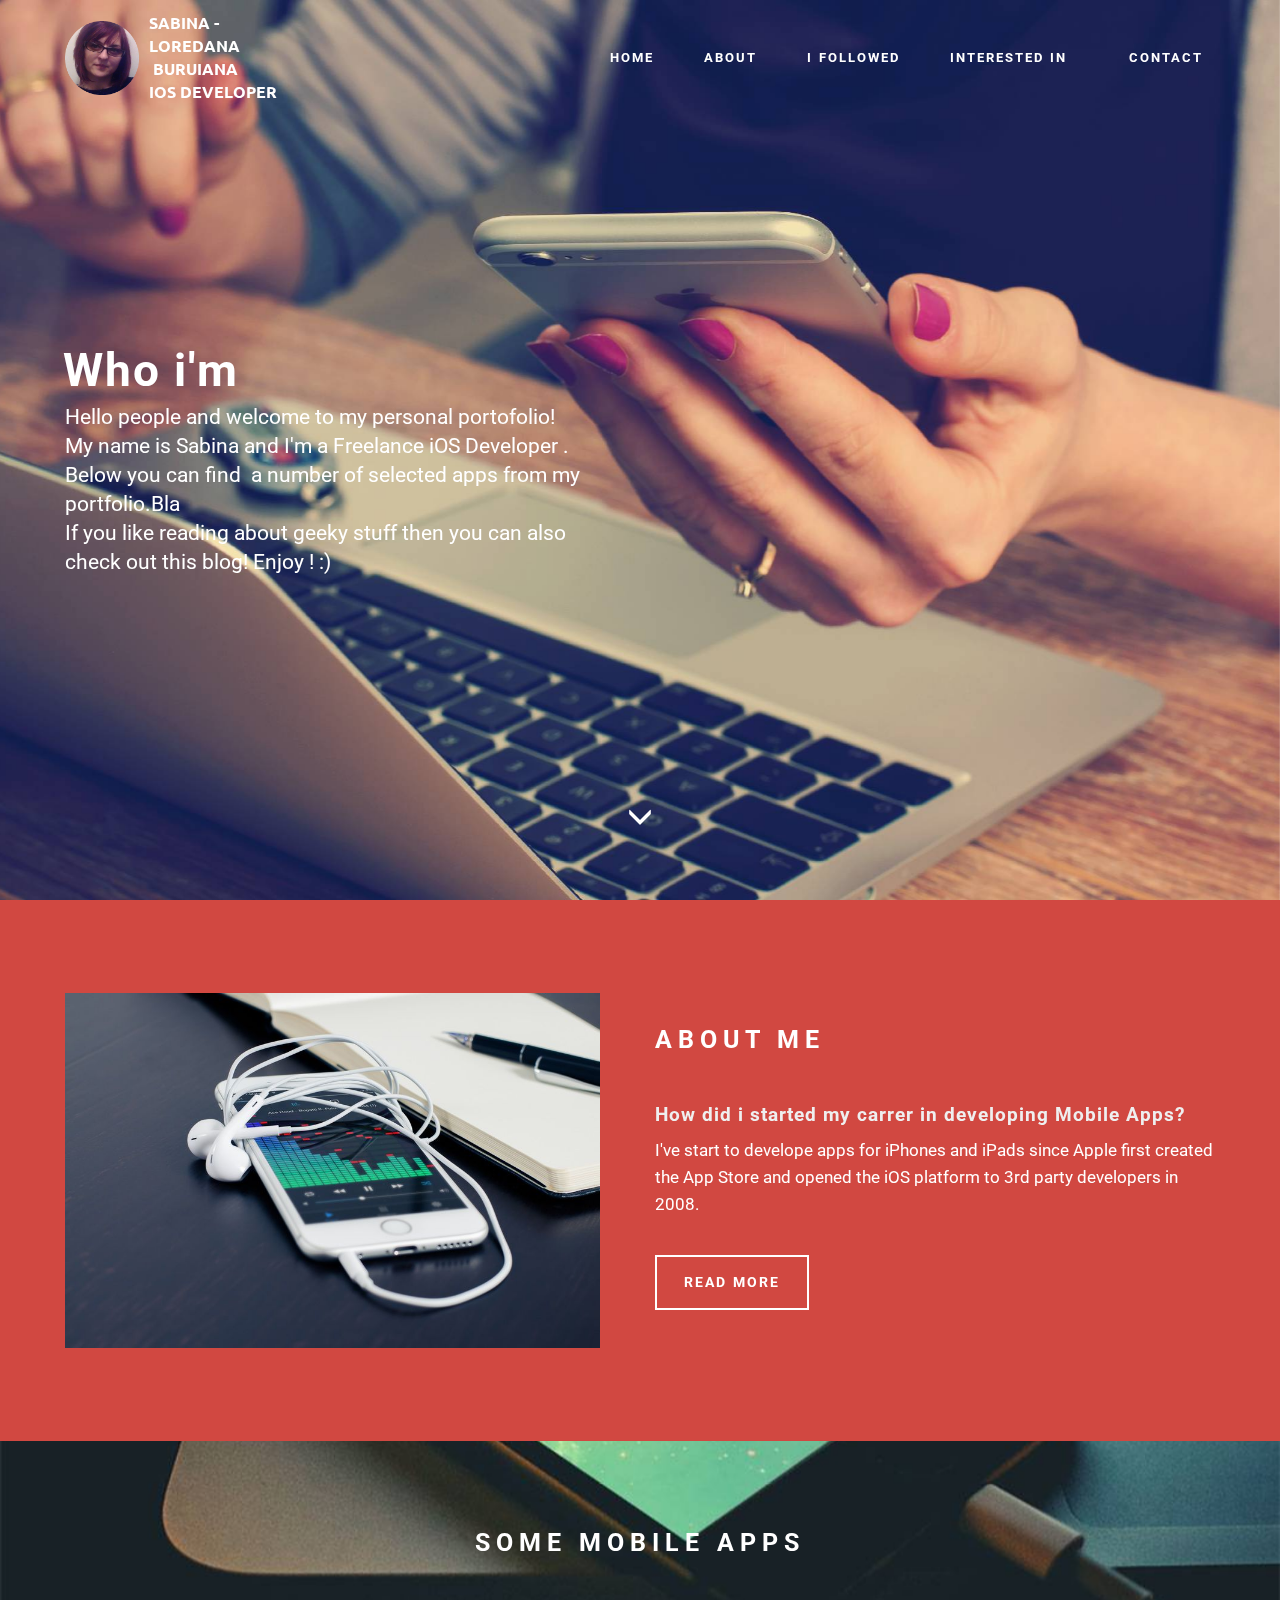
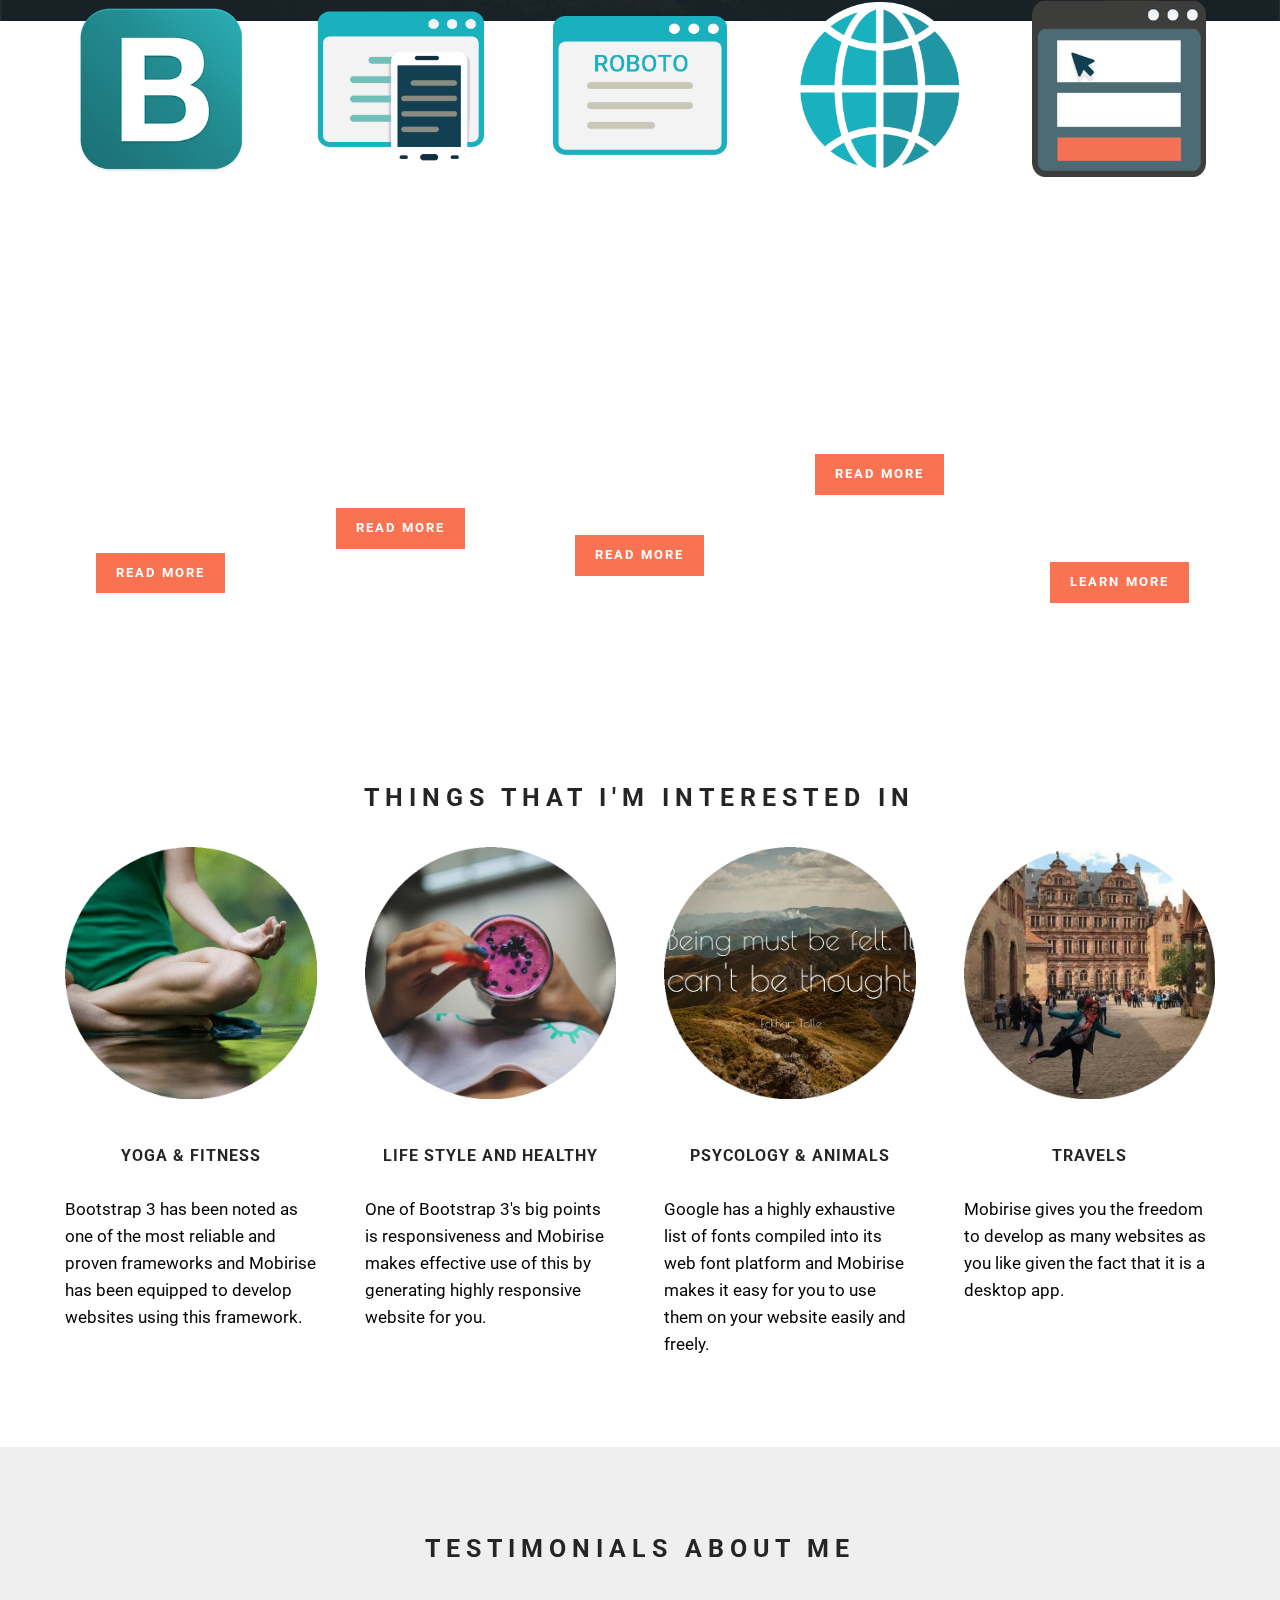
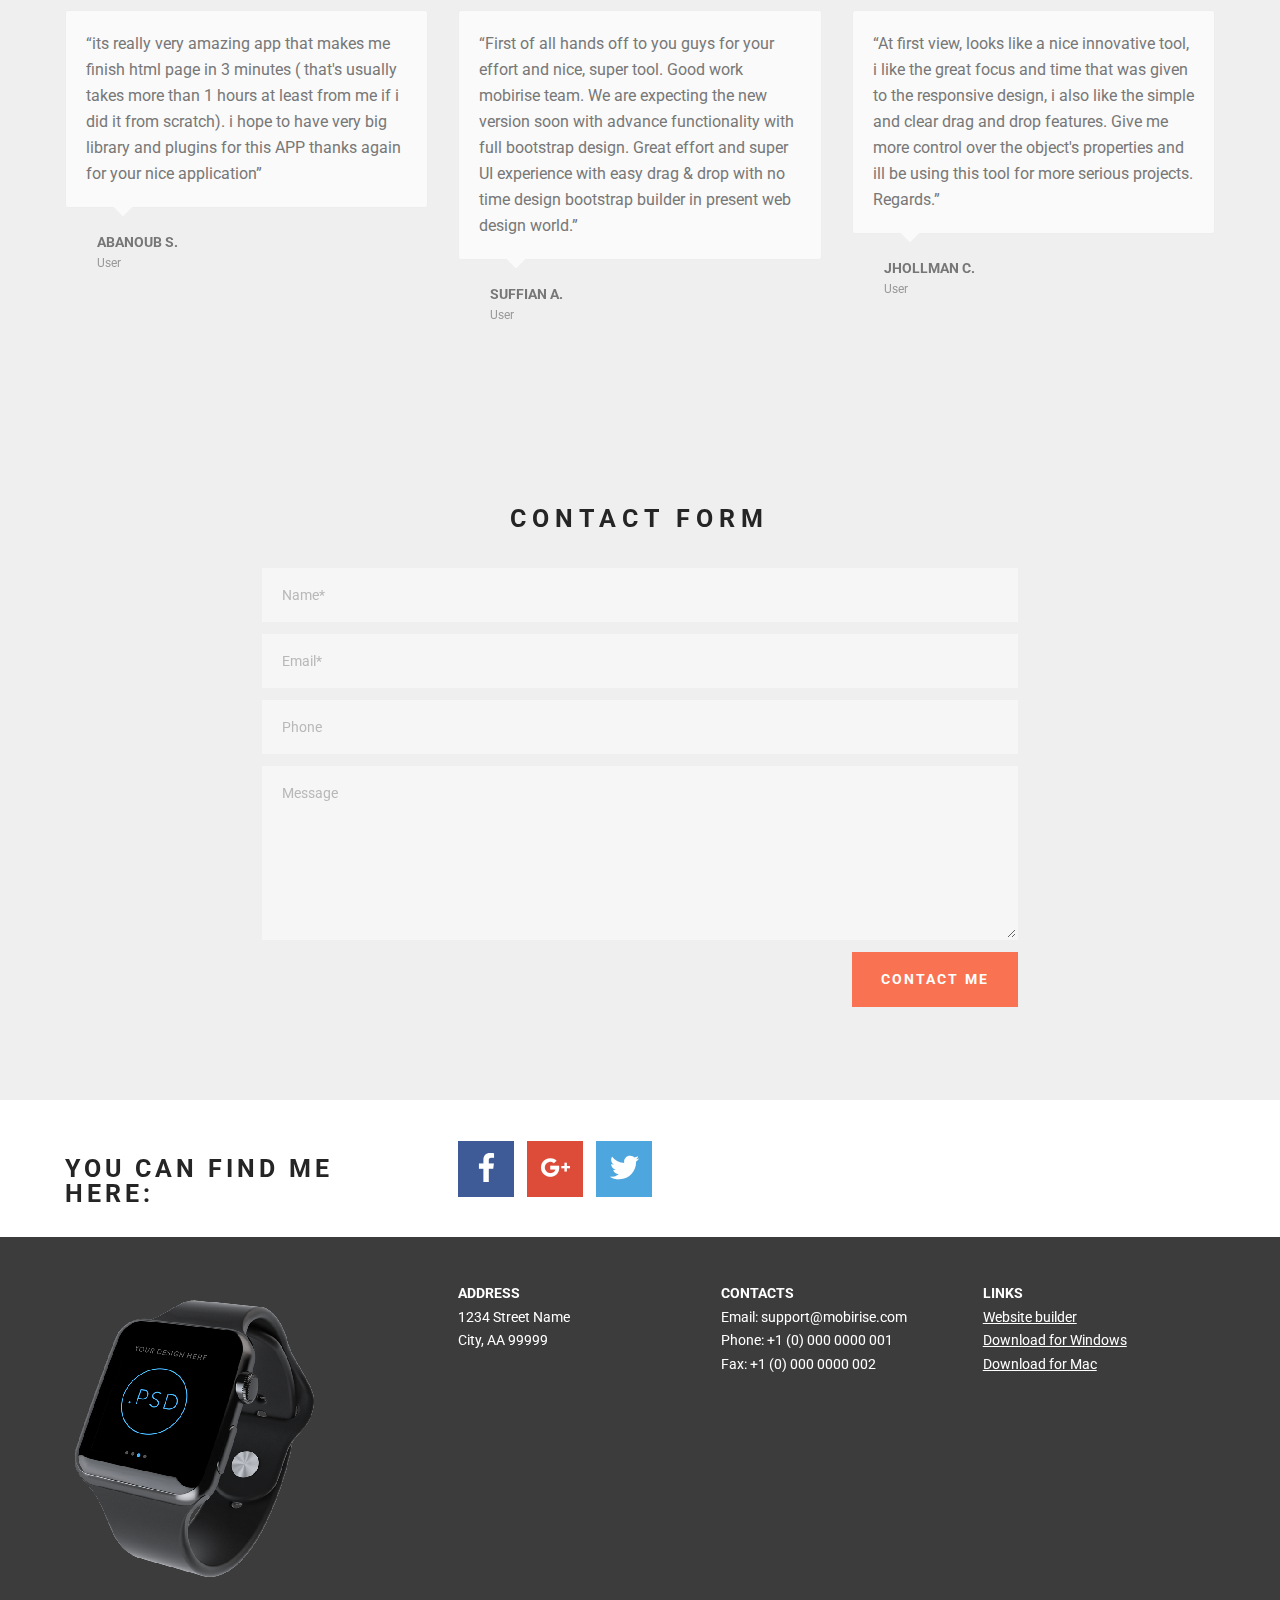
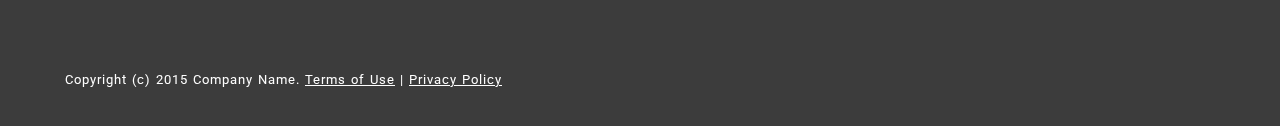
<file: index.html>
<!DOCTYPE html>
<html>
<head>
  <!-- Site made with Mobirise Website Builder v3.9.2, https://mobirise.com -->
  <meta charset="UTF-8">
  <meta http-equiv="X-UA-Compatible" content="IE=edge">
  <meta name="generator" content="Mobirise v3.9.2, mobirise.com">
  <meta name="viewport" content="width=device-width, initial-scale=1">
  <link rel="shortcut icon" href="assets/images/personalimage.gif" type="image/x-icon">
  <meta name="description" content="Free Responsive Website Maker. Create awesome mobile-first websites. Easy and fast - No coding!">
  <title>Mobirise Mobile Website Builder</title>
  <link rel="stylesheet" href="https://fonts.googleapis.com/css?family=Roboto:700,400&amp;subset=cyrillic,latin,greek,vietnamese">
  <link rel="stylesheet" href="assets/bootstrap/css/bootstrap.min.css">
  <link rel="stylesheet" href="assets/animate.css/animate.min.css">
  <link rel="stylesheet" href="assets/socicon/css/socicon.min.css">
  <link rel="stylesheet" href="assets/mobirise/css/style.css">
  <link rel="stylesheet" href="assets/mobirise/css/mbr-additional.css" type="text/css">
  
  
  
</head>
<body>
<section class="mbr-navbar mbr-navbar--freeze mbr-navbar--absolute mbr-navbar--transparent mbr-navbar--auto-collapse" id="ext_menu-10">
    <div class="mbr-navbar__section mbr-section">
        <div class="mbr-section__container container">
            <div class="mbr-navbar__container">
                <div class="mbr-navbar__column mbr-navbar__column--s mbr-navbar__brand">
                    <span class="mbr-navbar__brand-link mbr-brand mbr-brand--inline">
                        <span class="mbr-brand__logo"><img src="assets/images/personalimage.gif" class="mbr-navbar__brand-img mbr-brand__img"></span>
                        <span class="mbr-brand__name"><a class="mbr-brand__name text-white" href="index.html">SABINA -  LOREDANA &nbsp;BURUIANA &nbsp;<br>     IOS&nbsp;DEVELOPER</a></span>
                    </span>
                </div>
                <div class="mbr-navbar__hamburger mbr-hamburger"><span class="mbr-hamburger__line"></span></div>
                <div class="mbr-navbar__column mbr-navbar__menu">
                    <nav class="mbr-navbar__menu-box mbr-navbar__menu-box--inline-right">
                        <div class="mbr-navbar__column">
                            <ul class="mbr-navbar__items mbr-navbar__items--right float-left mbr-buttons mbr-buttons--freeze mbr-buttons--right btn-decorator mbr-buttons--active mbr-buttons--only-links"><li class="mbr-navbar__item"><a class="mbr-buttons__link btn text-white" href="index.html">HOME</a></li><li class="mbr-navbar__item"><a class="mbr-buttons__link btn text-white" href="index.html#msg-box4-21">ABOUT</a></li> <li class="mbr-navbar__item"><a class="mbr-buttons__link btn text-white" href="index.html#msg-box4-21">I FOLLOWED</a></li> <li class="mbr-navbar__item"><a class="mbr-buttons__link btn text-white" href="https://dribbble.com">INTERESTED IN &nbsp;</a></li> <li class="mbr-navbar__item"><a class="mbr-buttons__link btn text-white" href="#bottom">CONTACT &nbsp;</a></li></ul>                            
                            
                        </div>
                    </nav>
                </div>
            </div>
        </div>
    </div>
</section>

<section class="engine"><a rel="external" href="https://mobirise.com">simple mobile web site generator software</a></section><section class="mbr-box mbr-section mbr-section--relative mbr-section--fixed-size mbr-section--full-height mbr-section--bg-adapted mbr-parallax-background" id="header1-20" style="background-image: url(assets/images/image2-4288x2848-16.jpg);">
    <div class="mbr-box__magnet mbr-box__magnet--sm-padding mbr-box__magnet--center-left mbr-after-navbar">
        
        <div class="mbr-box__container mbr-section__container container">
            <div class="mbr-box mbr-box--stretched"><div class="mbr-box__magnet mbr-box__magnet--center-left">
                <div class="row"><div class=" col-sm-6">
                    <div class="mbr-hero animated fadeInUp">
                        <h1 class="mbr-hero__text">Who i'm</h1>
                        <p class="mbr-hero__subtext">Hello people and welcome to my personal portofolio!<br>My name is Sabina and I'm a Freelance iOS Developer . Below you can find &nbsp;a number of selected apps from my portfolio.Bla<br>If you like reading about geeky stuff then you can also check out this blog! Enjoy ! :)<br><br></p>
                    </div>
                    
                </div></div>
            </div></div>
        </div>
        <div class="mbr-arrow mbr-arrow--floating text-center">
            <div class="mbr-section__container container">
                <a class="mbr-arrow__link" href="#msg-box4-21"><i class="glyphicon glyphicon-menu-down"></i></a>
            </div>
        </div>
    </div>
</section>

<section class="mbr-section mbr-section--relative" id="msg-box4-21" style="background-color: rgb(209, 72, 65);">
    
    <div class="mbr-section__container mbr-section__container--isolated container" style="padding-top: 93px; padding-bottom: 93px;">
        <div class="row">
            <div class="mbr-box mbr-box--fixed mbr-box--adapted">
                <div class="mbr-box__magnet mbr-box__magnet--top-right mbr-section__left col-sm-6">
                    <figure class="mbr-figure mbr-figure--adapted mbr-figure--caption-inside-bottom mbr-figure--full-width"><img src="assets/images/image3-890x591-2.jpg" class="mbr-figure__img"></figure>
                </div>
                <div class="mbr-box__magnet mbr-class-mbr-box__magnet--center-left col-sm-6 mbr-section__right">
                    <div class="mbr-section__container mbr-section__container--middle">
                        <div class="mbr-header mbr-header--auto-align mbr-header--wysiwyg">
                            <h3 class="mbr-header__text">ABOUT ME</h3>
                            
                        </div>
                    </div>
                    <div class="mbr-section__container mbr-section__container--middle">
                        <div class="mbr-article mbr-article--auto-align mbr-article--wysiwyg"><h3>How did i started my carrer in developing Mobile Apps?</h3><p> I've start to develope apps for iPhones and iPads since Apple first created the App Store and opened the iOS platform to 3rd party developers in 2008.</p></div>
                    </div>
                    <div class="mbr-section__container">
                        <div class="mbr-buttons mbr-buttons--auto-align btn-inverse"><a class="mbr-buttons__btn btn btn-lg btn-default" href="page1.html">READ MORE</a></div>
                    </div>
                </div>
                
            </div>
        </div>
    </div>
</section>

<section class="mbr-section mbr-section--relative mbr-section--fixed-size mbr-parallax-background" id="features1-33" style="background-image: url(assets/images/free-iphone-6-mockups-1100x807-38.jpg);">
    
    <div class="mbr-section__container mbr-section__container--std-top-padding mbr-section__container--sm-bot-padding mbr-section-title container" style="padding-top: 93px;">
        <div class="mbr-header mbr-header--center mbr-header--wysiwyg row">
            <div class="col-sm-8 col-sm-offset-2">
                <h3 class="mbr-header__text">SOME MOBILE APPS</h3>
                
            </div>
        </div>
    </div>
    <div class="mbr-section__container container">
        <div class="mbr-section__row row">
            <div class="mbr-section__col col-xs-12 col-lg-2-4 col-md-4 col-sm-6">
                <div class="mbr-section__container mbr-section__container--center mbr-section__container--middle">
                    <figure class="mbr-figure"><img src="assets/images/bootstrap.png" class="mbr-figure__img"></figure>
                </div>
                <div class="mbr-section__container mbr-section__container--middle">
                    <div class="mbr-header mbr-header--reduce mbr-header--center mbr-header--wysiwyg">
                        <h3 class="mbr-header__text">DEUTSCHE BANK MOBILE APP</h3>
                    </div>
                </div>
                <div class="mbr-section__container mbr-section__container--middle">
                    <div class="mbr-article mbr-article--wysiwyg">
                        <p>Bootstrap 3 has been noted as one of the most reliable and proven frameworks and Mobirise has been equipped to develop websites using this framework.</p>
                    </div>
                </div>
                <div class="mbr-section__container mbr-section__container--last" style="padding-bottom: 93px;">
                    <div class="mbr-buttons mbr-buttons--center"><a href="page2.html" class="mbr-buttons__btn btn btn-wrap btn-xs-lg btn-danger" target="_blank">READ MORE</a></div>
                </div>
            </div>
            <div class="mbr-section__col col-xs-12 col-lg-2-4 col-md-4 col-sm-6">
                <div class="mbr-section__container mbr-section__container--center mbr-section__container--middle">
                    <figure class="mbr-figure"><img src="assets/images/responsive.png" class="mbr-figure__img"></figure>
                </div>
                <div class="mbr-section__container mbr-section__container--middle">
                    <div class="mbr-header mbr-header--reduce mbr-header--center mbr-header--wysiwyg">
                        <h3 class="mbr-header__text">SAVE ON FOODS</h3>
                    </div>
                </div>
                <div class="mbr-section__container mbr-section__container--middle">
                    <div class="mbr-article mbr-article--wysiwyg">
                        <p>One of Bootstrap 3's big points is responsiveness and Mobirise makes effective use of this by generating highly responsive website for you.</p>
                    </div>
                </div>
                <div class="mbr-section__container mbr-section__container--last" style="padding-bottom: 93px;">
                    <div class="mbr-buttons mbr-buttons--center"><a href="https://mobirise.com" class="mbr-buttons__btn btn btn-wrap btn-xs-lg btn-danger">READ MORE</a></div>
                </div>
            </div>
            <div class="clearfix visible-sm-block"></div>
            <div class="mbr-section__col col-xs-12 col-lg-2-4 col-md-4 col-sm-6">
                <div class="mbr-section__container mbr-section__container--center mbr-section__container--middle">
                    <figure class="mbr-figure"><img src="assets/images/google-fonts.png" class="mbr-figure__img"></figure>
                </div>
                <div class="mbr-section__container mbr-section__container--middle">
                    <div class="mbr-header mbr-header--reduce mbr-header--center mbr-header--wysiwyg">
                        <h3 class="mbr-header__text">ÜBER FACTS</h3>
                    </div>
                </div>
                <div class="mbr-section__container mbr-section__container--middle">
                    <div class="mbr-article mbr-article--wysiwyg">
                        <p>Google has a highly exhaustive list of fonts compiled into its web font platform and Mobirise makes it easy for you to use them on your website easily and freely.</p>
                    </div>
                </div>
                <div class="mbr-section__container mbr-section__container--last" style="padding-bottom: 93px;">
                    <div class="mbr-buttons mbr-buttons--center"><a href="https://mobirise.com" class="mbr-buttons__btn btn btn-wrap btn-xs-lg btn-danger">READ MORE</a></div>
                </div>
            </div>
            <div class="clearfix visible-md-block"></div>
            <div class="mbr-section__col col-xs-12 col-lg-2-4 col-md-4 col-sm-6 col-lg-offset-0 col-md-offset-2">
                <div class="mbr-section__container mbr-section__container--center mbr-section__container--middle">
                    <figure class="mbr-figure"><img src="assets/images/unlimited-websites.png" class="mbr-figure__img"></figure>
                </div>
                <div class="mbr-section__container mbr-section__container--middle">
                    <div class="mbr-header mbr-header--reduce mbr-header--center mbr-header--wysiwyg">
                        <h3 class="mbr-header__text">iHook</h3>
                    </div>
                </div>
                <div class="mbr-section__container mbr-section__container--middle">
                    <div class="mbr-article mbr-article--wysiwyg">
                        <p>Mobirise gives you the freedom to develop as many websites as you like given the fact that it is a desktop app.</p>
                    </div>
                </div>
                <div class="mbr-section__container mbr-section__container--last" style="padding-bottom: 93px;">
                    <div class="mbr-buttons mbr-buttons--center"><a href="https://mobirise.com" class="mbr-buttons__btn btn btn-wrap btn-xs-lg btn-danger">READ MORE</a></div>
                </div>
            </div>
            <div class="clearfix visible-sm-block"></div>
            <div class="mbr-section__col col-xs-12 col-lg-2-4 col-md-4 col-sm-6 col-md-offset-0 col-sm-offset-3">
                <div class="mbr-section__container mbr-section__container--center mbr-section__container--middle">
                    <figure class="mbr-figure"><img src="assets/images/blocks.png" class="mbr-figure__img"></figure>
                </div>
                <div class="mbr-section__container mbr-section__container--middle">
                    <div class="mbr-header mbr-header--reduce mbr-header--center mbr-header--wysiwyg">
                        <h3 class="mbr-header__text">SMART CARE</h3>
                    </div>
                </div>
                <div class="mbr-section__container mbr-section__container--middle">
                    <div class="mbr-article mbr-article--wysiwyg">
                        <p>Choose from the large selection of latest pre-made blocks - jumbotrons, hero images, parallax scrolling, video backgrounds, hamburger menu, sticky header and more.</p>
                    </div>
                </div>
                <div class="mbr-section__container mbr-section__container--last" style="padding-bottom: 93px;">
                    <div class="mbr-buttons mbr-buttons--center"><a href="https://mobirise.com" class="mbr-buttons__btn btn btn-wrap btn-xs-lg btn-danger">LEARN MORE</a></div>
                </div>
            </div>
            
        </div>
    </div>
</section>

<section class="mbr-section mbr-section--relative mbr-section--fixed-size mbr-parallax-background" id="features1-22" style="background-image: url(assets/images/bg3.jpg);">
    
    <div class="mbr-section__container mbr-section__container--std-top-padding mbr-section__container--sm-bot-padding mbr-section-title container" style="padding-top: 93px;">
        <div class="mbr-header mbr-header--center mbr-header--wysiwyg row">
            <div class="col-sm-8 col-sm-offset-2">
                <h3 class="mbr-header__text">THINGS THAT I'M INTERESTED IN</h3>
                
            </div>
        </div>
    </div>
    <div class="mbr-section__container container">
        <div class="mbr-section__row row">
            <div class="mbr-section__col col-xs-12 col-md-3 col-sm-6">
                <div class="mbr-section__container mbr-section__container--center mbr-section__container--middle">
                    <figure class="mbr-figure"><a href="#bottom"><img src="assets/images/yoga-cool-image.gif" class="mbr-figure__img"></a></figure>
                </div>
                <div class="mbr-section__container mbr-section__container--middle">
                    <div class="mbr-header mbr-header--reduce mbr-header--center mbr-header--wysiwyg">
                        <h3 class="mbr-header__text">YOGA &amp; FITNESS</h3>
                    </div>
                </div>
                <div class="mbr-section__container mbr-section__container--last" style="padding-bottom: 93px;">
                    <div class="mbr-article mbr-article--wysiwyg">
                        <p>Bootstrap 3 has been noted as one of the most reliable and proven frameworks and Mobirise has been equipped to develop websites using this framework.<br><br></p>
                    </div>
                </div>
                
            </div>
            <div class="mbr-section__col col-xs-12 col-md-3 col-sm-6">
                <div class="mbr-section__container mbr-section__container--center mbr-section__container--middle">
                    <figure class="mbr-figure"><a href="#bottom"><img src="assets/images/smoothie2.gif" class="mbr-figure__img"></a></figure>
                </div>
                <div class="mbr-section__container mbr-section__container--middle">
                    <div class="mbr-header mbr-header--reduce mbr-header--center mbr-header--wysiwyg">
                        <h3 class="mbr-header__text">LIFE STYLE AND HEALTHY</h3>
                    </div>
                </div>
                <div class="mbr-section__container mbr-section__container--last" style="padding-bottom: 93px;">
                    <div class="mbr-article mbr-article--wysiwyg">
                        <p>One of Bootstrap 3's big points is responsiveness and Mobirise makes effective use of this by generating highly responsive website for you.<br><br></p>
                    </div>
                </div>
                
            </div>
            <div class="clearfix visible-sm-block"></div>
            <div class="mbr-section__col col-xs-12 col-md-3 col-sm-6">
                <div class="mbr-section__container mbr-section__container--center mbr-section__container--middle">
                    <figure class="mbr-figure"><a href="index.html#social-buttons1-29"><img src="assets/images/psychologie.gif" class="mbr-figure__img"></a></figure>
                </div>
                <div class="mbr-section__container mbr-section__container--middle">
                    <div class="mbr-header mbr-header--reduce mbr-header--center mbr-header--wysiwyg">
                        <h3 class="mbr-header__text">PSYCOLOGY &amp; ANIMALS</h3>
                    </div>
                </div>
                <div class="mbr-section__container mbr-section__container--last" style="padding-bottom: 93px;">
                    <div class="mbr-article mbr-article--wysiwyg">
                        <p>Google has a highly exhaustive list of fonts compiled into its web font platform and Mobirise makes it easy for you to use them on your website easily and freely.</p>
                    </div>
                </div>
                
            </div>
            
            <div class="mbr-section__col col-xs-12 col-md-3 col-sm-6">
                <div class="mbr-section__container mbr-section__container--center mbr-section__container--middle">
                    <figure class="mbr-figure"><img src="assets/images/img1.gif" class="mbr-figure__img"></figure>
                </div>
                <div class="mbr-section__container mbr-section__container--middle">
                    <div class="mbr-header mbr-header--reduce mbr-header--center mbr-header--wysiwyg">
                        <h3 class="mbr-header__text">TRAVELS<br></h3>
                    </div>
                </div>
                <div class="mbr-section__container mbr-section__container--last" style="padding-bottom: 93px;">
                    <div class="mbr-article mbr-article--wysiwyg">
                        <p>Mobirise gives you the freedom to develop as many websites as you like given the fact that it is a desktop app.<br><br><br></p>
                    </div>
                </div>
                
            </div>
            
            
            
        </div>
    </div>
</section>

<section class="mbr-section mbr-section--relative mbr-section--fixed-size" id="testimonials1-28" style="background-color: rgb(239, 239, 239);">
    <div>
        
        <div class="mbr-section__container mbr-section__container--std-padding container" style="padding-top: 93px; padding-bottom: 93px;">
            <div class="row">
                <div class="col-sm-12">
                    <h2 class="mbr-section__header">TESTIMONIALS ABOUT ME</h2>
                    <ul class="mbr-reviews mbr-reviews--wysiwyg row">
                        <li class="mbr-reviews__item col-xs-12 col-sm-6 col-md-4">
                            <div class="mbr-reviews__text"><p class="mbr-reviews__p">“its really very amazing app that makes me finish html page in 3 minutes ( that's usually takes more than 1 hours at least from me if i did it from scratch). i hope to have very big library and plugins for this APP thanks again for your nice application”</p></div>
                            <div class="mbr-reviews__author mbr-reviews__author--short">
                                <div class="mbr-reviews__author-name">ABANOUB S.</div>
                                <div class="mbr-reviews__author-bio">User</div>
                            </div>
                        </li><li class="mbr-reviews__item col-xs-12 col-sm-6 col-md-4">
                            <div class="mbr-reviews__text"><p class="mbr-reviews__p">“First of all hands off to you guys for your effort and nice, super tool. Good work mobirise team. We are expecting the new version soon with advance functionality with full bootstrap design. Great effort and super UI experience with easy drag &amp; drop with no time design bootstrap builder in present web design world.”</p></div>
                            <div class="mbr-reviews__author mbr-reviews__author--short">
                                <div class="mbr-reviews__author-name">SUFFIAN A.</div>
                                <div class="mbr-reviews__author-bio">User</div>
                            </div>
                        </li><li class="mbr-reviews__item col-xs-12 col-sm-6 col-md-4">
                            <div class="mbr-reviews__text"><p class="mbr-reviews__p">“At first view, looks like a nice innovative tool, i like the great focus and time that was given to the responsive design, i also like the simple and clear drag and drop features. Give me more control over the object's properties and ill be using this tool for more serious projects. Regards.”</p></div>
                            <div class="mbr-reviews__author mbr-reviews__author--short">
                                <div class="mbr-reviews__author-name">JHOLLMAN C.</div>
                                <div class="mbr-reviews__author-bio">User</div>
                            </div>
                        </li>
                    </ul>
                </div>
            </div>
        </div>
    </div>
</section>

<section class="mbr-section mbr-section--relative mbr-section--fixed-size" id="form1-30" style="background-color: rgb(239, 239, 239);">
    
    <div class="mbr-section__container mbr-section__container--std-padding container" style="padding-top: 93px; padding-bottom: 93px;">
        <div class="row">
            <div class="col-sm-12">
                <div class="row">
                    <div class="col-sm-8 col-sm-offset-2" data-form-type="formoid">
                        <div class="mbr-header mbr-header--center mbr-header--std-padding">
                            <h2 class="mbr-header__text">CONTACT FORM</h2>
                        </div>
                        <div data-form-alert="true">
                            <div class="hide" data-form-alert-success="true">Thanks for filling out form!</div>
                        </div>
                        <form action="https://mobirise.com/" method="post" data-form-title="CONTACT FORM">
                            <input type="hidden" value="BNr1/lmlUTzKqpmVzW0fQlgnNvCWbeQ7kFE8t6WTFrSDwbzRP5jD5DDvpNoKN2UNVRU6FKiApqJrhtFh/s4klWY4sy6GmAhG/ofIQYuc1OVQnzFYUjEbX63XTq8uh/bp" data-form-email="true">
                            <div class="form-group">
                                <input type="text" class="form-control" name="name" required="" placeholder="Name*" data-form-field="Name">
                            </div>
                            <div class="form-group">
                                <input type="email" class="form-control" name="email" required="" placeholder="Email*" data-form-field="Email">
                            </div>
                            <div class="form-group">
                                <input type="tel" class="form-control" name="phone" placeholder="Phone" data-form-field="Phone">
                            </div>
                            <div class="form-group">
                                <textarea class="form-control" name="message" rows="7" placeholder="Message" data-form-field="Message"></textarea>
                            </div>
                            <div class="mbr-buttons mbr-buttons--right"><button type="submit" class="mbr-buttons__btn btn btn-lg btn-danger">CONTACT ME</button></div>
                        </form>
                    </div>
                </div>
            </div>
        </div>
    </div>
</section>

<section class="mbr-section mbr-section--relative mbr-section--fixed-size" id="social-buttons1-31" style="background-color: rgb(255, 255, 255);">
    

    <div class="mbr-section__container container">
        <div class="mbr-header mbr-header--inline row" style="padding-top: 40.8px; padding-bottom: 27.2px;">
            <div class="col-sm-4">
                <h3 class="mbr-header__text">YOU CAN FIND ME HERE:</h3>
            </div>
            <div class="mbr-social-icons col-sm-8">
                <div class="mbr-social-likes social-likes_style-1" data-counters="true">
                    <div class="mbr-social-icons__icon social-likes__icon facebook socicon-bg-facebook" title="Share link on Facebook">
                        <i class="socicon socicon-facebook"></i>
                        
                    </div>
                    <div class="mbr-social-icons__icon social-likes__icon plusone socicon-bg-googleplus" title="Share link on Google+">
                        <i class="socicon socicon-googleplus"></i>
                        
                    </div>
                    <div class="mbr-social-icons__icon social-likes__icon twitter socicon-bg-twitter" title="Share link on Twitter">
                        <i class="socicon socicon-twitter"></i>
                    </div>
                </div>
            </div>
        </div>
    </div>
</section>

<section class="mbr-section mbr-section--relative mbr-section--fixed-size" id="contacts1-12" style="background-color: rgb(60, 60, 60);">
    
    <div class="mbr-section__container container">
        <div class="mbr-contacts mbr-contacts--wysiwyg row" style="padding-top: 45px; padding-bottom: 45px;">
            <div class="col-sm-4">
                <div><img src="assets/images/watch-585x651-43.png" class="mbr-contacts__img mbr-contacts__img--left"></div>
            </div>
            <div class="col-sm-8">
                <div class="row">
                    <div class="col-sm-4">
                        <p class="mbr-contacts__text"><strong>ADDRESS</strong><br>
1234 Street Name<br>
City, AA 99999</p>
                    </div>
                    <div class="col-sm-4">
                        <p class="mbr-contacts__text"><strong>CONTACTS</strong><br>
Email: support@mobirise.com<br>
Phone: +1 (0) 000 0000 001<br>
Fax: +1 (0) 000 0000 002</p>
                    </div>
                    <div class="col-sm-4"><p class="mbr-contacts__text"><strong>LINKS</strong></p><ul class="mbr-contacts__list"><li><a class="mbr-contacts__link text-white" href="https://mobirise.com/">Website builder</a></li><li><a class="mbr-contacts__link text-white" href="https://mobirise.com/mobirise-free-win.zip">Download for Windows</a></li><li><a class="mbr-contacts__link text-white" href="https://mobirise.com/mobirise-free-mac.zip">Download for Mac</a></li></ul></div>
                </div>
            </div>
        </div>
    </div>
</section>

<footer class="mbr-section mbr-section--relative mbr-section--fixed-size" id="footer1-11" style="background-color: rgb(60, 60, 60);">
    
    <div class="mbr-section__container container">
        <div class="mbr-footer mbr-footer--wysiwyg row" style="padding-top: 36.900000000000006px; padding-bottom: 36.900000000000006px;">
            <div class="col-sm-12">
                <p class="mbr-footer__copyright">Copyright (c) 2015 Company Name. <a class="mbr-footer__link text-white" href="https://mobirise.com/">Terms of Use</a>  | <a class="mbr-footer__link text-white" href="https://mobirise.com/">Privacy Policy</a></p>
            </div>
        </div>
    </div>
</footer>


  <script src="assets/web/assets/jquery/jquery.min.js"></script>
  <script src="assets/bootstrap/js/bootstrap.min.js"></script>
  <script src="assets/smooth-scroll/SmoothScroll.js"></script>
  <script src="assets/jarallax/jarallax.js"></script>
  <!--[if lte IE 9]>
    <script src="assets/jquery-placeholder/jquery.placeholder.min.js"></script>
  <![endif]-->
  <script src="assets/social-likes/social-likes.js"></script>
  <script src="assets/mobirise/js/script.js"></script>
  <script src="assets/formoid/formoid.min.js"></script>
  
  
</body>
</html>
</file>
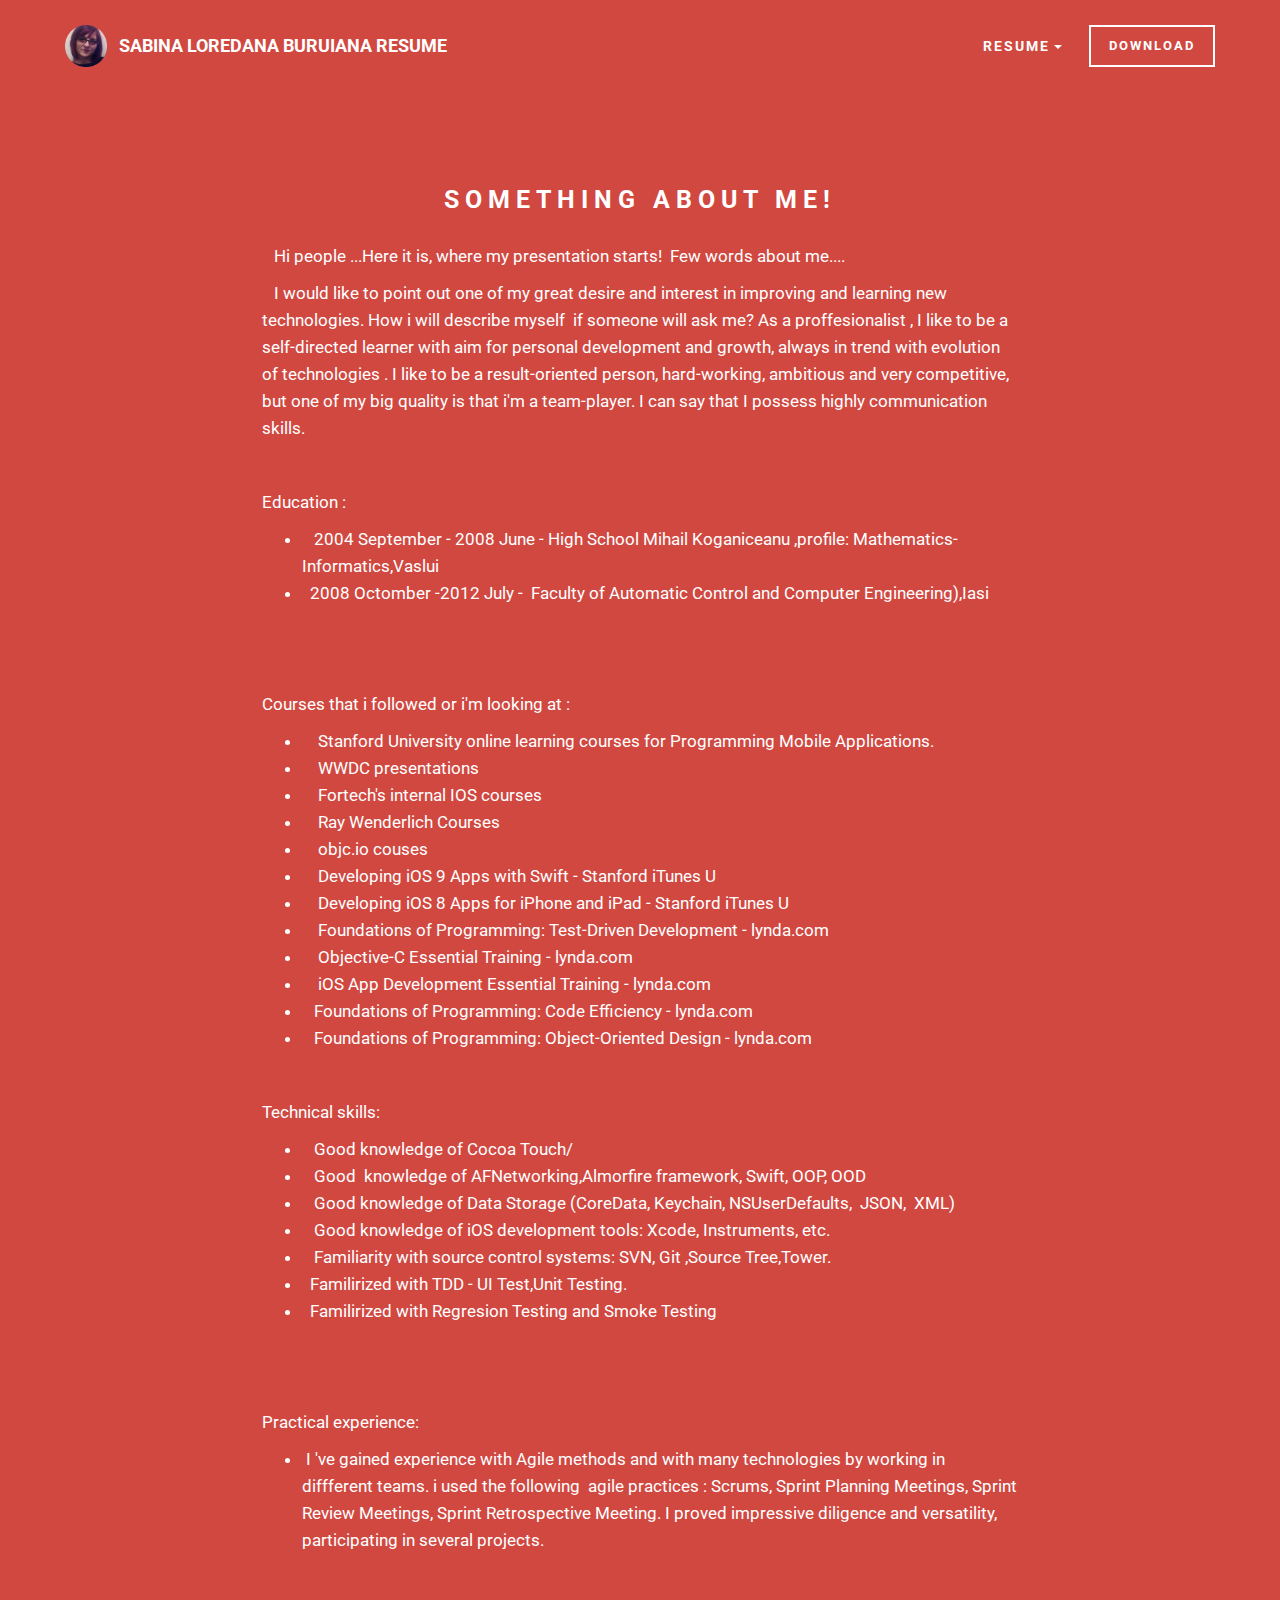
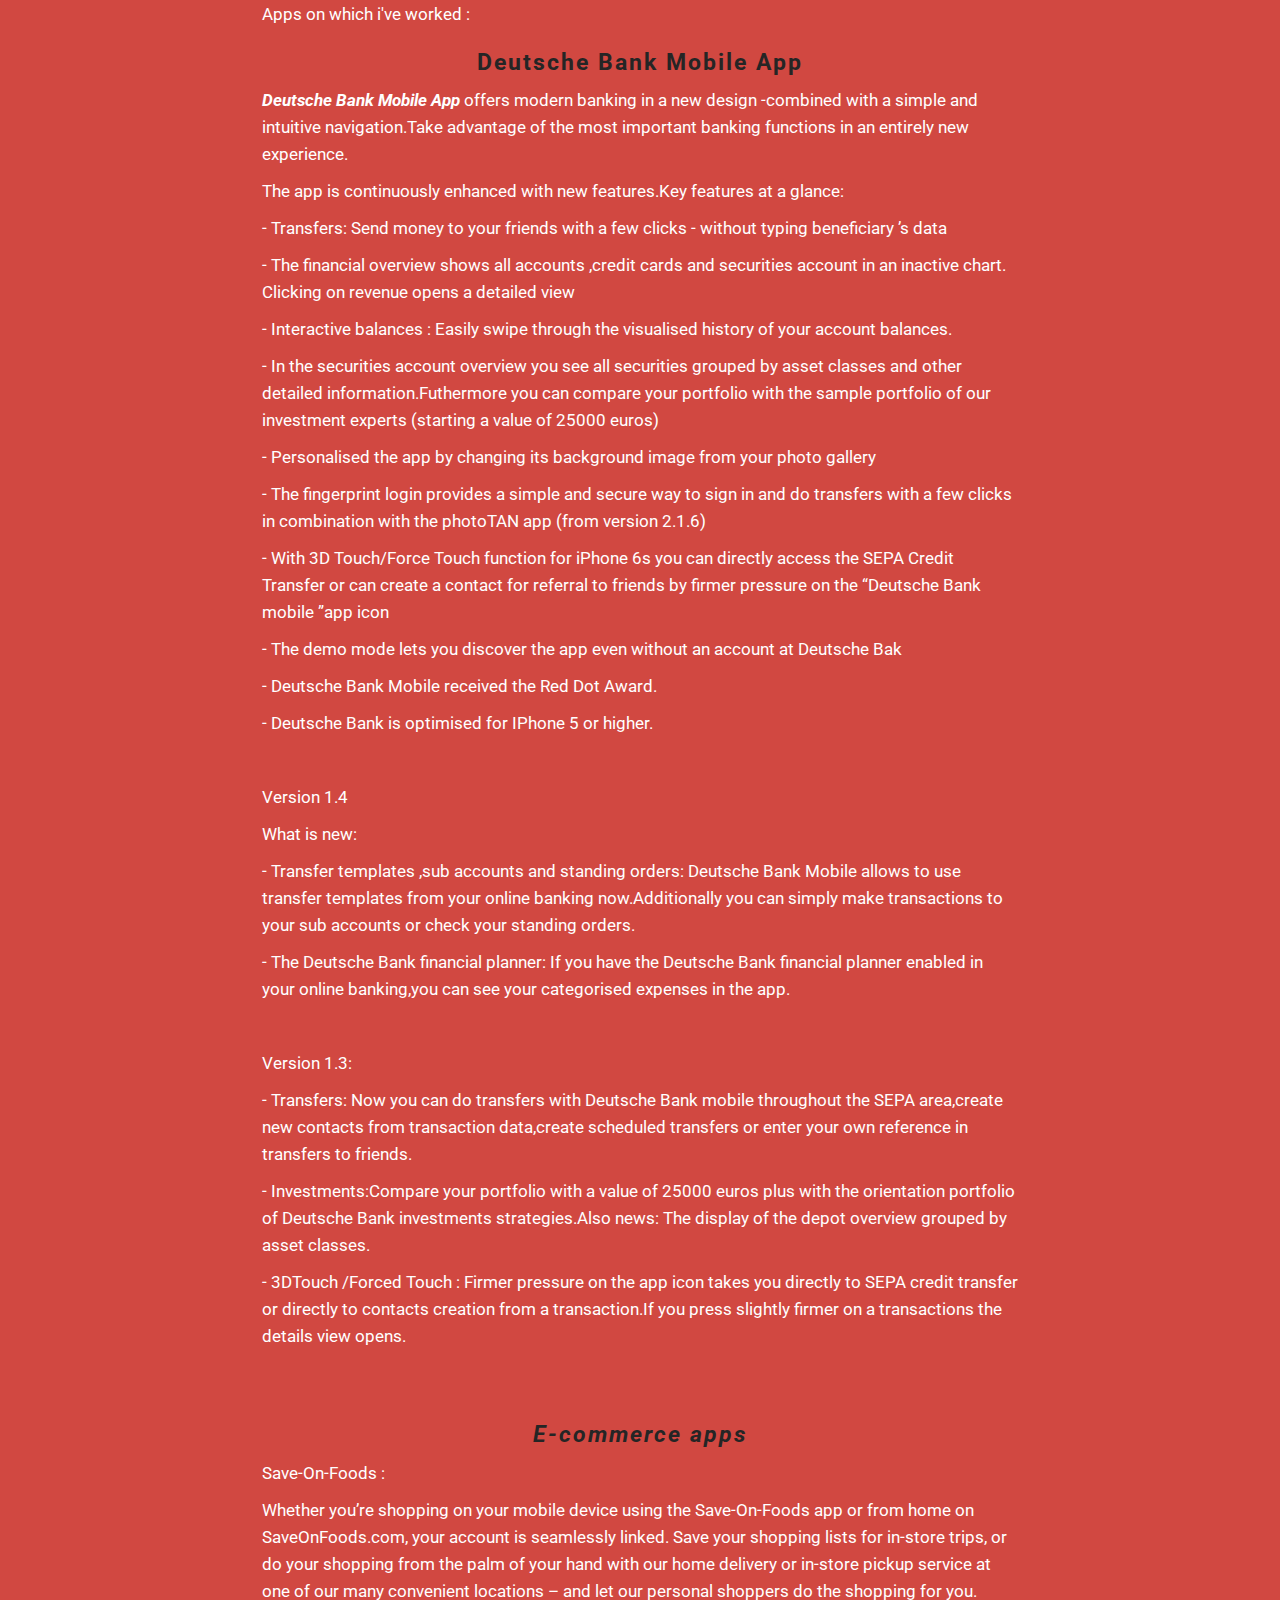
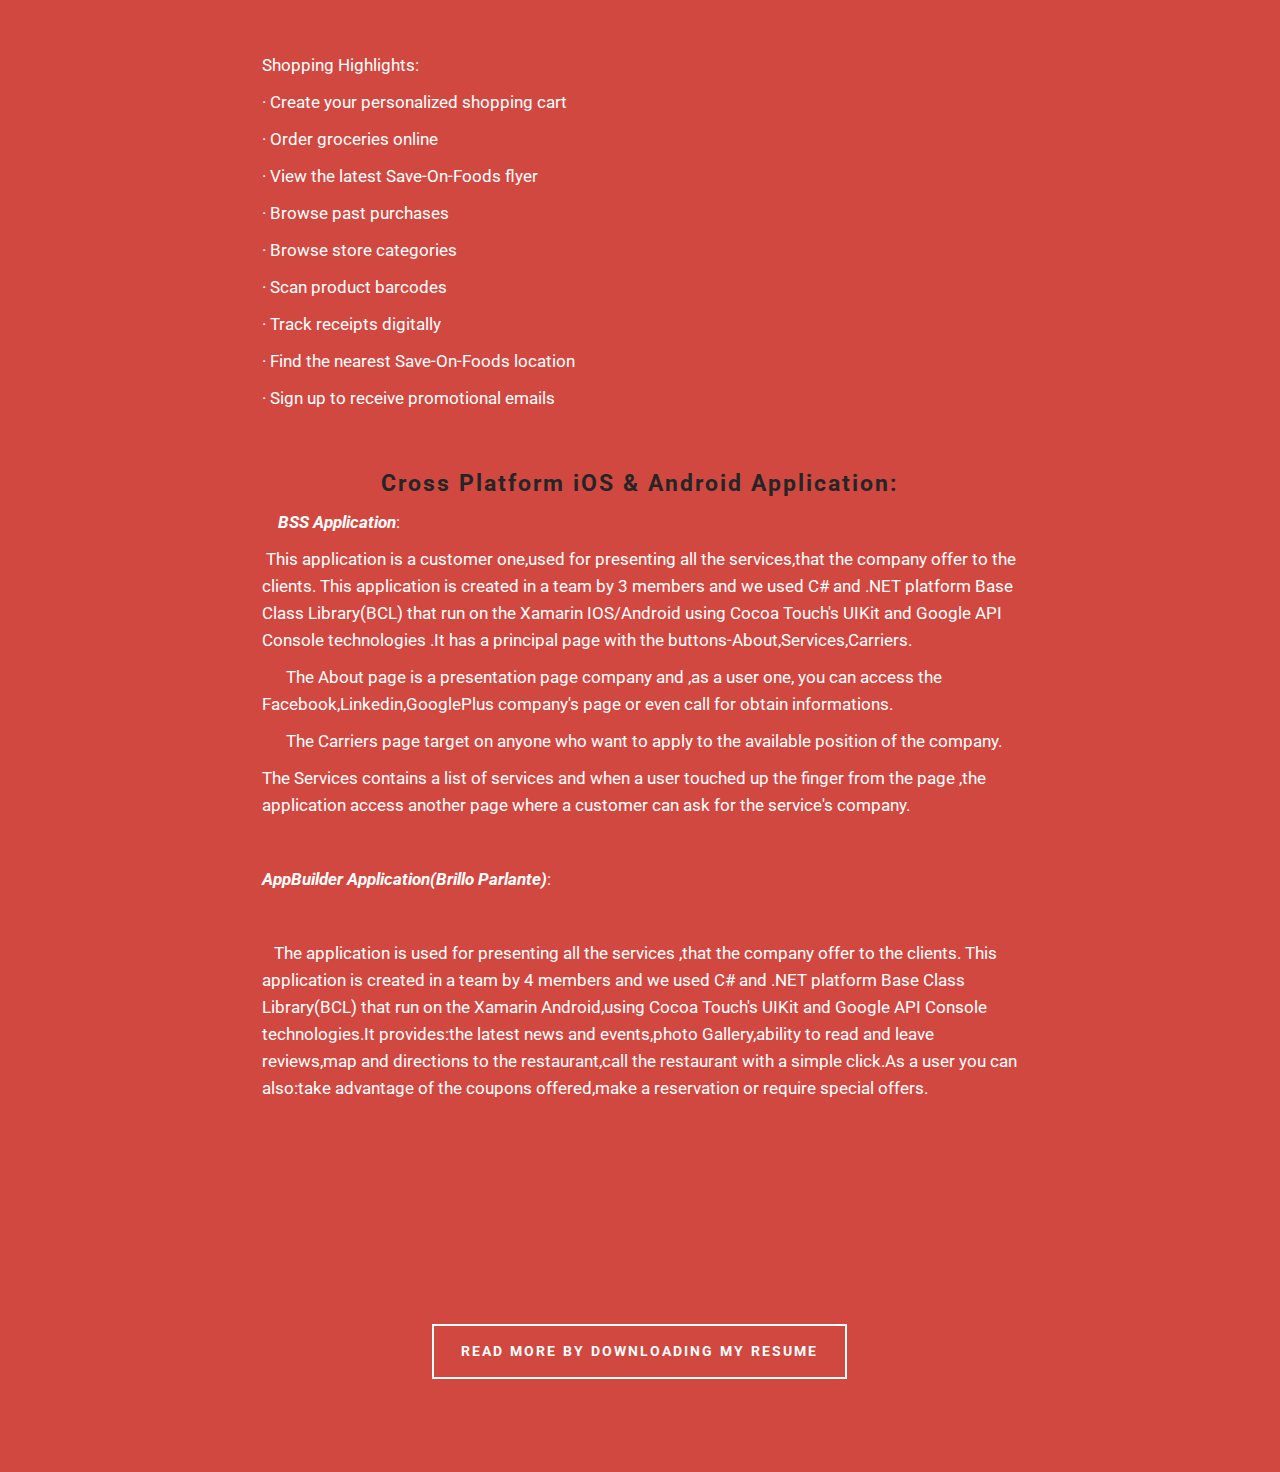
<file: page1.html>
<!DOCTYPE html>
<html>
<head>
  <!-- Site made with Mobirise Website Builder v3.9.2, https://mobirise.com -->
  <meta charset="UTF-8">
  <meta http-equiv="X-UA-Compatible" content="IE=edge">
  <meta name="generator" content="Mobirise v3.9.2, mobirise.com">
  <meta name="viewport" content="width=device-width, initial-scale=1">
  <link rel="shortcut icon" href="assets/images/personalimage.gif" type="image/x-icon">
  <meta name="description" content="">
  
  <link rel="stylesheet" href="https://fonts.googleapis.com/css?family=Roboto:700,400&amp;subset=cyrillic,latin,greek,vietnamese">
  <link rel="stylesheet" href="assets/bootstrap/css/bootstrap.min.css">
  <link rel="stylesheet" href="assets/mobirise/css/style.css">
  <link rel="stylesheet" href="assets/dropdown-menu/style.css">
  <link rel="stylesheet" href="assets/mobirise/css/mbr-additional.css" type="text/css">
  
  
  
</head>
<body>
<section id="dropdown-menu-12">

    <nav class="navbar navbar-dropdown bg-color transparent">
    
        <div class="container">

            <div class="navbar-brand">
                <a href="https://mobirise.com" class="navbar-logo"><img src="assets/images/personalimage.gif" alt="Mobirise"></a> 
                <a class="text-white" href="https://mobirise.com">SABINA LOREDANA BURUIANA RESUME</a>
            </div>
            
            <button class="navbar-toggler pull-xs-right hidden-md-up" type="button" data-toggle="collapse" data-target="#exCollapsingNavbar">
                ☰
            </button>

            <ul class="nav-dropdown collapse pull-xs-right navbar-toggleable-sm nav navbar-nav" id="exCollapsingNavbar"><li class="nav-item"><a class="nav-link link" href="https://mobirise.com/"></a></li><li class="nav-item"><a class="nav-link link" href="https://mobirise.com/" aria-expanded="false"></a></li><li class="nav-item dropdown open"><a class="nav-link link dropdown-toggle" data-toggle="dropdown-submenu" href="https://mobirise.com/" aria-expanded="true">RESUME</a><div class="dropdown-menu"><a class="dropdown-item" href="http://forums.mobirise.com/">RESUME</a><a class="dropdown-item" href="https://mobirise.com/">EDUCATION</a><a class="dropdown-item" href="https://mobirise.com/">APPS&nbsp;</a><a class="dropdown-item" href="https://mobirise.com/">INTERESTED OF</a><a class="dropdown-item" href="https://mobirise.com/">CONTACT &nbsp;ME</a></div></li><li class="nav-item"><a class="nav-link btn btn-default btn-default-outline" href="https://mobirise.com/">DOWNLOAD</a></li></ul>

        </div>

    </nav>

</section>

<section class="engine"><a rel="external" href="https://mobirise.com">top website generator software</a></section><section class="mbr-section mbr-section--relative mbr-section--fixed-size mbr-after-navbar" id="content5-27" style="background-color: rgb(209, 72, 65);">
    
    <div class="mbr-section__container container mbr-section__container--first" style="padding-top: 93px;">
        <div class="mbr-header mbr-header--wysiwyg row">
            <div class="col-sm-8 col-sm-offset-2">
                <h3 class="mbr-header__text">SOMETHING ABOUT ME!</h3>
                
            </div>
        </div>
    </div>
    <div class="mbr-section__container container mbr-section__container--middle">
        <div class="row">
            <div class="mbr-article mbr-article--wysiwyg col-sm-8 col-sm-offset-2"><p>&nbsp; &nbsp;Hi people ...Here it is, where my presentation starts! &nbsp;Few words about me....</p><p>&nbsp; &nbsp;I would like to point out one of my great desire and interest in improving and learning new
technologies. How i will describe myself &nbsp;if someone will ask me? As a proffesionalist , I like to be a self-directed learner with aim for personal development and
growth, always in trend with evolution of technologies .
I like to be a result-oriented person, hard-working, ambitious and very competitive, but one of my big quality is that i'm a
team-player. I can say that I possess highly communication skills.</p><p><br></p><p>Education :</p><ul><li>&nbsp; &nbsp;2004 September - 2008 June - High School Mihail Koganiceanu ,profile:
Mathematics-Informatics,Vaslui</li><li>&nbsp;
2008 Octomber -2012 July - &nbsp;Faculty of Automatic Control and Computer
Engineering),Iasi</li></ul><p><br></p><p><br></p><p>Courses that i followed or i'm looking at :</p><p> </p><ul><li>&nbsp; &nbsp; Stanford University online learning courses for Programming Mobile
Applications.</li><li>&nbsp; &nbsp; WWDC presentations</li><li>&nbsp; &nbsp; Fortech's internal IOS courses<br></li><li>&nbsp; &nbsp; Ray Wenderlich Courses</li><li>&nbsp; &nbsp; objc.io couses</li><li>&nbsp;&nbsp;&nbsp;&nbsp;Developing iOS 9 Apps with Swift - Stanford iTunes U</li><li>&nbsp; &nbsp; Developing iOS 8 Apps for iPhone and iPad - Stanford iTunes U</li><li>&nbsp; &nbsp; Foundations of Programming: Test-Driven Development - lynda.com</li><li>&nbsp; &nbsp; Objective-C Essential Training - lynda.com</li><li>&nbsp; &nbsp; iOS App Development Essential Training - lynda.com</li><li>&nbsp; &nbsp;Foundations of Programming: Code Efficiency - lynda.com</li><li>&nbsp; &nbsp;Foundations of Programming: Object-Oriented Design - lynda.com</li></ul><p><br></p><p>Technical skills:</p><ul><li>&nbsp;&nbsp;&nbsp;Good knowledge of Cocoa Touch/<br></li><li>&nbsp; &nbsp;Good &nbsp;knowledge of AFNetworking,Almorfire framework, Swift, OOP, OOD</li><li>&nbsp; &nbsp;Good knowledge of Data Storage (CoreData, Keychain, NSUserDefaults, &nbsp;JSON, &nbsp;XML)
</li><li>&nbsp; &nbsp;Good knowledge of
iOS
development tools: Xcode, Instruments, etc.</li><li>&nbsp; &nbsp;Familiarity with source control systems: SVN, Git ,Source Tree,Tower.</li><li>&nbsp; Familirized with TDD - UI Test,Unit Testing.</li><li>&nbsp; Familirized with Regresion Testing and Smoke Testing</li></ul><p></p><p><br></p><p><br></p><p>
Practical experience: &nbsp;</p><ul><li>&nbsp;I 've gained experience with Agile methods and with many technologies by working in diffferent teams. i used the following &nbsp;agile practices : Scrums, Sprint Planning Meetings, Sprint Review
Meetings, Sprint Retrospective Meeting. I proved impressive diligence and versatility,
participating in several projects.</li></ul><p><br></p><p>Apps on which i've worked :</p><h2>Deutsche Bank Mobile App</h2><p><em><strong>Deutsche Bank Mobile App</strong></em> offers modern banking in a new design -combined with a simple and intuitive navigation.Take advantage of the most important banking functions in an entirely new experience.</p><p>The app is continuously enhanced with new features.Key features at a glance:</p><p>- Transfers: Send money to your friends with a few clicks - without typing beneficiary ’s data</p><p>- The financial overview shows all accounts ,credit cards and securities account in an inactive chart. Clicking on revenue opens a detailed view</p><p>- Interactive balances : Easily swipe through the visualised history of your account balances.</p><p>- In the securities account overview you see all securities grouped by asset classes and other detailed information.Futhermore you can compare your portfolio with the sample portfolio of our investment experts (starting a value of 25000 euros)</p><p>- Personalised the app by changing its background image from your photo gallery</p><p>- The fingerprint login provides a simple and secure way to sign in and do transfers with a few clicks in combination with the photoTAN app (from version 2.1.6)</p><p>- With 3D Touch/Force Touch function for iPhone 6s you can directly access the SEPA Credit Transfer or can create a contact for referral to friends by firmer pressure on the “Deutsche Bank mobile ”app icon</p><p>- The demo mode lets you discover the app even without an account at Deutsche Bak</p><p>- Deutsche Bank Mobile received the Red Dot Award.</p><p>- Deutsche Bank is optimised for IPhone 5 or higher.</p><p><br></p><p>Version 1.4</p><p>What is new:</p><p>- Transfer templates ,sub accounts and standing orders: Deutsche Bank Mobile allows to use transfer templates from your online banking now.Additionally you can simply make transactions to your sub accounts or check your standing orders.</p><p>- The Deutsche Bank financial planner: If you have the Deutsche Bank financial planner enabled in your online banking,you can see your categorised expenses in the app.</p><p><br></p><p>Version 1.3:</p><p>- Transfers: Now you can do transfers with Deutsche Bank mobile throughout the SEPA area,create new contacts from transaction data,create scheduled transfers or enter your own reference in transfers to friends.</p><p>- Investments:Compare your portfolio with a value of 25000 euros plus with the orientation portfolio of Deutsche Bank investments strategies.Also news: The display of the depot overview grouped by asset classes.</p><p>- 3DTouch /Forced Touch : Firmer pressure on the app icon takes you directly to SEPA credit transfer or directly to contacts creation from a transaction.If you press slightly firmer on a transactions the details view opens.</p><h2><em><br></em></h2><h2><em>E-commerce apps</em></h2><p>Save-On-Foods :<br></p><p>Whether you’re shopping on your mobile device using the Save-On-Foods app or from home on SaveOnFoods.com, your account is seamlessly linked. Save your shopping lists for in-store trips, or do your shopping from the palm of your hand with our home delivery or in-store pickup service at one of our many convenient locations – and let our personal shoppers do the shopping for you.</p><p><br></p><p>Shopping Highlights:</p><p>· Create your personalized shopping cart</p><p>· Order groceries online</p><p>· View the latest Save-On-Foods flyer</p><p>· Browse past purchases</p><p>· Browse store categories</p><p>· Scan product barcodes</p><p>· Track receipts digitally</p><p>· Find the nearest Save-On-Foods location</p><p>· Sign up to receive promotional emails</p><p><br></p><h2>Cross Platform iOS &amp; Android Application:</h2><p>&nbsp; &nbsp; <strong><em>BSS Application</em></strong>:</p><p>&nbsp;This application is a customer one,used for presenting all the services,that the company offer to the clients.  This application is created in a team by 3 members and we used C# and .NET platform Base Class Library(BCL) that run on the Xamarin IOS/Android using Cocoa Touch's UIKit  and Google API Console technologies .It has a principal page with the buttons-About,Services,Carriers.</p><p>&nbsp; &nbsp; &nbsp; The About page is a presentation page company and ,as a user one, you can access the Facebook,Linkedin,GooglePlus company's page or even call for obtain informations.</p><p>&nbsp; &nbsp; &nbsp; The Carriers page target on anyone who want to apply to the available position of the company.</p><p>The Services contains a list of services and when a user touched up the finger from the page ,the application access another page where a customer can ask for the service's company.</p><p><br></p><p><strong><em>AppBuilder Application(Brillo Parlante)</em></strong>:</p><p><br></p><p>&nbsp; &nbsp;The application is used for presenting all the services  ,that the company offer to the clients. This application is created in a team by 4 members and we used C# and .NET platform Base Class Library(BCL) that run on the Xamarin Android,using Cocoa Touch's UIKit and Google API Console technologies.It provides:the latest news and events,photo Gallery,ability to read and leave reviews,map and directions to the restaurant,call the restaurant with a simple click.As a user you  can also:take advantage of the coupons offered,make a reservation or require special offers.</p><p><br></p><p><br></p><p><br></p><p><br></p><p><br></p></div>
        </div>
    </div>
    <div class="mbr-section__container container mbr-section__container--last" style="padding-bottom: 93px;">
        <div class="row">
            <div class="col-sm-8 col-sm-offset-2">
                <div class="mbr-buttons mbr-buttons--center btn-inverse"><a class="mbr-buttons__btn btn btn-lg btn-default" href="page3.html">READ MORE BY DOWNLOADING MY RESUME</a></div>
            </div>
        </div>
    </div>
</section>


  <script src="assets/web/assets/jquery/jquery.min.js"></script>
  <script src="assets/bootstrap/js/bootstrap.min.js"></script>
  <script src="assets/smooth-scroll/SmoothScroll.js"></script>
  <script src="assets/mobirise/js/script.js"></script>
  <script src="assets/dropdown-menu/script.js"></script>
  
  
</body>
</html>
</file>
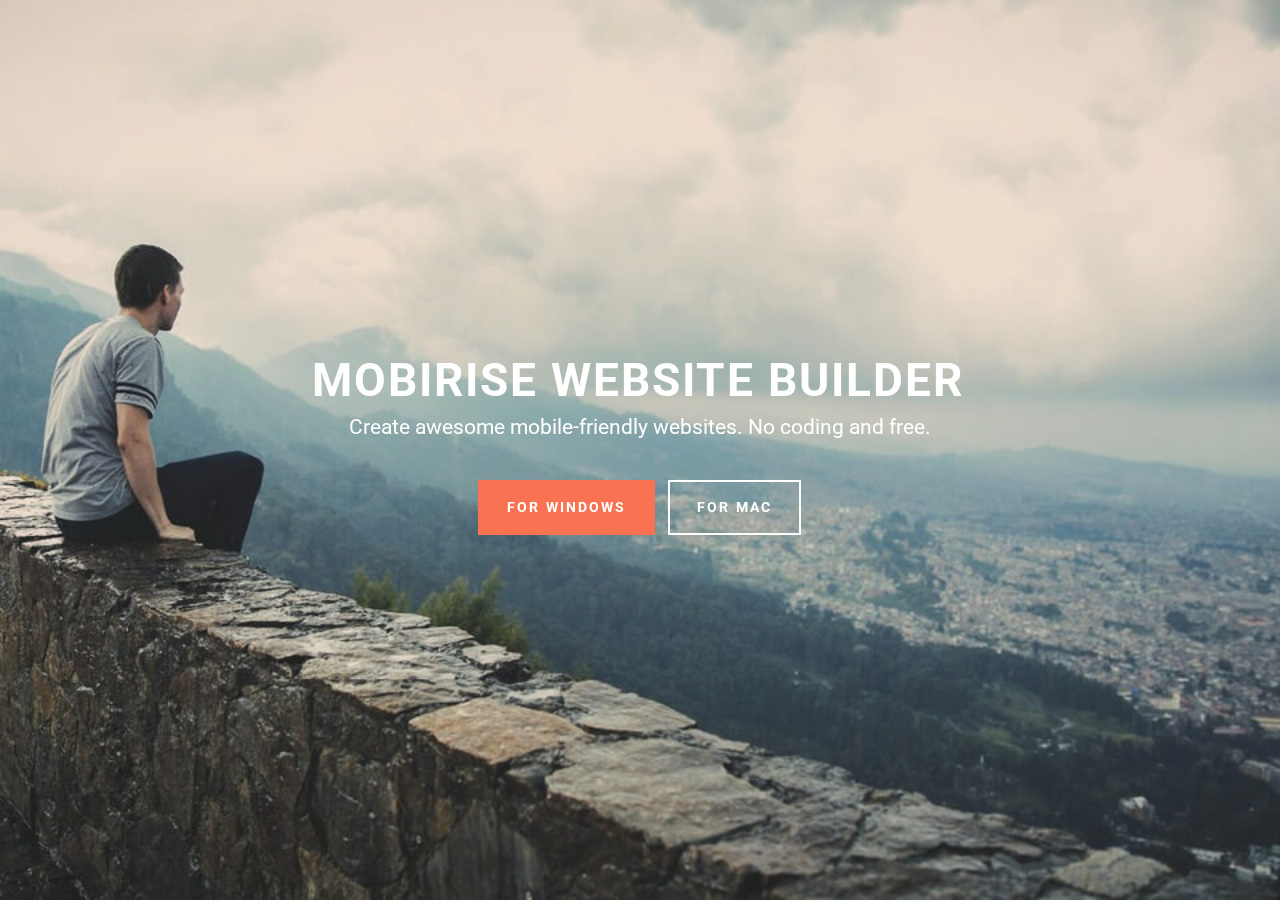
<file: page2.html>
<!DOCTYPE html>
<html>
<head>
  <!-- Site made with Mobirise Website Builder v3.9.2, https://mobirise.com -->
  <meta charset="UTF-8">
  <meta http-equiv="X-UA-Compatible" content="IE=edge">
  <meta name="generator" content="Mobirise v3.9.2, mobirise.com">
  <meta name="viewport" content="width=device-width, initial-scale=1">
  <link rel="shortcut icon" href="assets/images/personalimage.gif" type="image/x-icon">
  <meta name="description" content="">
  
  <link rel="stylesheet" href="https://fonts.googleapis.com/css?family=Roboto:700,400&amp;subset=cyrillic,latin,greek,vietnamese">
  <link rel="stylesheet" href="assets/bootstrap/css/bootstrap.min.css">
  <link rel="stylesheet" href="assets/animate.css/animate.min.css">
  <link rel="stylesheet" href="assets/mobirise/css/style.css">
  <link rel="stylesheet" href="assets/mobirise/css/mbr-additional.css" type="text/css">
  
  
  
</head>
<body>
<section class="mbr-box mbr-section mbr-section--relative mbr-section--fixed-size mbr-section--full-height mbr-section--bg-adapted mbr-parallax-background" id="header4-34" style="background-image: url(assets/images/bg.jpg);">
    <div class="mbr-box__magnet mbr-box__magnet--sm-padding mbr-box__magnet--center-center">
        
        <div class="mbr-box__container mbr-section__container container">
            <div class="mbr-box mbr-box--stretched"><div class="mbr-box__magnet mbr-box__magnet--center-center">
                <div class="row"><div class=" col-sm-8 col-sm-offset-2">
                    <div class="mbr-hero animated fadeInUp">
                        <h1 class="mbr-hero__text">MOBIRISE WEBSITE BUILDER</h1>
                        <p class="mbr-hero__subtext">Create awesome mobile-friendly websites. No coding and free.</p>
                    </div>
                    <div class="mbr-buttons btn-inverse mbr-buttons--center"><a class="mbr-buttons__btn btn btn-lg btn-danger animated fadeInUp delay" href="https://mobirise.com">FOR WINDOWS</a> <a class="mbr-buttons__btn btn btn-lg btn-default animated fadeInUp delay" href="https://mobirise.com">FOR MAC</a></div>
                </div></div>
            </div></div>
        </div>
        
    </div>
</section>


  <section class="engine"><a rel="external" href="https://mobirise.com">best drag and drop web page maker</a></section><script src="assets/web/assets/jquery/jquery.min.js"></script>
  <script src="assets/bootstrap/js/bootstrap.min.js"></script>
  <script src="assets/smooth-scroll/SmoothScroll.js"></script>
  <script src="assets/jarallax/jarallax.js"></script>
  <script src="assets/mobirise/js/script.js"></script>
  
  
</body>
</html>
</file>
<file: assets/mobirise/css/mbr-additional.css>
@import url(https://fonts.googleapis.com/css?family=Ubuntu:400,300,700);
@import url(https://fonts.googleapis.com/css?family=Roboto:400,300,700);


#ext_menu-10 .mbr-brand__name {
  font-size: 16px;
}
#ext_menu-10.mbr-navbar--stuck .mbr-navbar__section {
  background: #d14841;
}
#ext_menu-10 .mbr-navbar__hamburger {
  color: #ffffff;
}
#ext_menu-10 .mbr-brand__name a {
  font-size: 16px;
  font-family: 'Ubuntu', sans-serif;
}
#header1-20 B {
  font-family: 'Roboto', sans-serif;
}
#msg-box4-21 .mbr-header__text {
  color: #ffffff;
}
#msg-box4-21 .mbr-header__subtext {
  color: #ffffff;
}
#msg-box4-21 .mbr-article {
  color: #ffffff;
}
#msg-box4-21 .mbr-article UL {
  text-align: center;
}
#msg-box4-21 .mbr-article H3 {
  color: #efefef;
}
#features1-33 P {
  color: #ffffff;
}
#features1-33 .mbr-section__col .mbr-header__text {
  color: #ffffff;
}
#features1-33 .mbr-section-title .mbr-header__text {
  color: #ffffff;
}
#features1-22 P {
  font-size: 17px;
  color: #000000;
}
#footer1-11 P {
  color: #ffffff;
}
#contacts1-12 STRONG {
  color: #ffffff;
}
#contacts1-12 P {
  color: #ffffff;
}
#content5-27 .mbr-header .mbr-header__text {
  text-align: center;
  color: #fff;
}
#content5-27 .mbr-header .mbr-header__subtext {
  text-align: center;
  color: #fff;
}
#content5-27 .mbr-article {
  color: #fff;
}
#content5-27 .mbr-article H2 {
  text-align: center;
}
#content5-27 .mbr-article H3 {
  text-align: center;
}
#dropdown-menu-12 .hide-buttons [data-button] {
  display: none !important;
}
#dropdown-menu-12 .nav .link,
#dropdown-menu-12 .dropdown-item {
  font-size: 1em;
  color: #ffffff;
}
#dropdown-menu-12 .navbar,
#dropdown-menu-12 .dropdown-menu {
  background: #333333;
}
#dropdown-menu-12 .dropdown-menu .dropdown-toggle[aria-expanded="true"],
#dropdown-menu-12 .dropdown-menu a:hover,
#dropdown-menu-12 .dropdown-menu a:focus {
  background: #292929;
}
#dropdown-menu-12 .navbar-toggler {
  color: #ffffff;
}
</file>
<file: assets/dropdown-menu/style.css>
.navbar-dropdown .dropup,.navbar-dropdown .dropdown{position:relative}.navbar-dropdown .dropdown-toggle::after{display:inline-block;width:0;height:0;margin-right:.25rem;margin-left:.25rem;vertical-align:middle;content:"";border-top:0.3em solid;border-right:0.3em solid transparent;border-left:0.3em solid transparent}.navbar-dropdown .dropdown-toggle:focus{outline:0}.navbar-dropdown .dropup .dropdown-toggle::after{border-top:0;border-bottom:0.3em solid}.navbar-dropdown .dropdown-menu{position:absolute;top:100%;left:0;z-index:1000;display:none;float:left;min-width:160px;padding:5px 0;margin:2px 0 0;font-size:1rem;color:#373a3c;text-align:left;list-style:none;background-color:#fff;background-clip:padding-box;border:1px solid rgba(0,0,0,0.15);border-radius:0.25rem}.navbar-dropdown .dropdown-divider{height:1px;margin:0.5rem 0;overflow:hidden;background-color:#e5e5e5}.navbar-dropdown .dropdown-item{display:block;width:100%;padding:3px 20px;clear:both;font-weight:normal;line-height:1.5;color:#373a3c;text-align:inherit;white-space:nowrap;background:none;border:0}.navbar-dropdown .dropdown-item:focus,.navbar-dropdown .dropdown-item:hover{color:#2b2d2f;text-decoration:none;background-color:#f5f5f5}.navbar-dropdown .dropdown-item.active,.navbar-dropdown .dropdown-item.active:focus,.navbar-dropdown .dropdown-item.active:hover{color:#fff;text-decoration:none;background-color:#0275d8;outline:0}.navbar-dropdown .dropdown-item.disabled,.navbar-dropdown .dropdown-item.disabled:focus,.navbar-dropdown .dropdown-item.disabled:hover{color:#818a91}.navbar-dropdown .dropdown-item.disabled:focus,.navbar-dropdown .dropdown-item.disabled:hover{text-decoration:none;cursor:not-allowed;background-color:transparent;background-image:none;filter:"progid:DXImageTransform.Microsoft.gradient(enabled = false)"}.navbar-dropdown .open > .dropdown-menu{display:block}.navbar-dropdown .open > a{outline:0}.navbar-dropdown .dropdown-menu-right{right:0;left:auto}.navbar-dropdown .dropdown-menu-left{right:auto;left:0}.navbar-dropdown .dropdown-header{display:block;padding:3px 20px;font-size:0.875rem;line-height:1.5;color:#818a91;white-space:nowrap}.navbar-dropdown .dropdown-backdrop{position:fixed;top:0;right:0;bottom:0;left:0;z-index:990}.navbar-dropdown .pull-right > .dropdown-menu{right:0;left:auto}.navbar-dropdown .dropup .caret,.navbar-dropdown .navbar-fixed-bottom .dropdown .caret{content:"";border-top:0;border-bottom:0.3em solid}.navbar-dropdown .dropup .dropdown-menu,.navbar-dropdown .navbar-fixed-bottom .dropdown .dropdown-menu{top:auto;bottom:100%;margin-bottom:2px}.nav-link{display:inline-block}.nav-link:focus,.nav-link:hover{text-decoration:none}.navbar-nav .nav-item{float:left}.navbar-nav .nav-link{display:block;padding-top:.425rem;padding-bottom:.425rem}.navbar-nav .nav-link + .nav-link{margin-left:1rem}.navbar-nav .nav-item + .nav-item{margin-left:1rem}.navbar-toggler{padding:.5rem .75rem;font-size:1.25rem;line-height:1;background:none;border:1px solid transparent;border-radius:0.25rem}.navbar-toggler:focus,.navbar-toggler:hover{text-decoration:none}@media (min-width:544px){.navbar-toggleable-xs{display:block!important}}@media (min-width:768px){.navbar-toggleable-sm{display:block!important}}@media (min-width:992px){.navbar-toggleable-md{display:block!important}}.pull-xs-left{float:left!important}.pull-xs-right{float:right!important}.pull-xs-none{float:none!important}@media (min-width:544px){.pull-sm-left{float:left!important}.pull-sm-right{float:right!important}.pull-sm-none{float:none!important}}@media (min-width:768px){.pull-md-left{float:left!important}.pull-md-right{float:right!important}.pull-md-none{float:none!important}}@media (min-width:992px){.pull-lg-left{float:left!important}.pull-lg-right{float:right!important}.pull-lg-none{float:none!important}}@media (min-width:1200px){.pull-xl-left{float:left!important}.pull-xl-right{float:right!important}.pull-xl-none{float:none!important}}.hidden-xs-up{display:none!important}@media (max-width:543px){.hidden-xs-down{display:none!important}}@media (min-width:544px){.hidden-sm-up{display:none!important}}@media (max-width:767px){.hidden-sm-down{display:none!important}}@media (min-width:768px){.hidden-md-up{display:none!important}}@media (max-width:991px){.hidden-md-down{display:none!important}}@media (min-width:992px){.hidden-lg-up{display:none!important}}@media (max-width:1199px){.hidden-lg-down{display:none!important}}@media (min-width:1200px){.hidden-xl-up{display:none!important}}.hidden-xl-down{display:none!important}.navbar-dropdown-open{overflow:hidden!important}.navbar-dropdown-open .navbar-dropdown.opened{bottom:0;left:0;overflow-y:scroll;position:fixed;right:0;top:0;transition:none}.navbar-dropdown{left:0;padding-top:1.5rem;padding-bottom:1.5rem;position:absolute;right:0;top:0;transition:all 0.25s ease;z-index:1030}.navbar-dropdown .navbar-brand,.navbar-dropdown .navbar-toggler{position:relative;z-index:995}.navbar-dropdown.bg-color.transparent{background:none!important}.navbar-dropdown.navbar-fixed-top{position:fixed}.navbar-dropdown .navbar-brand{line-height:0;margin-right:1.5rem;padding:0}.navbar-dropdown .navbar-brand a{line-height:2.35rem;vertical-align:middle}.navbar-dropdown .navbar-brand a,.navbar-dropdown .navbar-brand a:hover{text-decoration:none}.navbar-dropdown .navbar-brand .navbar-logo,.navbar-dropdown .navbar-brand .navbar-logo a{line-height:0;vertical-align:baseline}.navbar-dropdown .navbar-logo{margin-right:0.5rem}.navbar-dropdown .navbar-logo img{display:inline;height:2.35rem}@media (max-width:543px){.navbar-dropdown .navbar-toggleable-xs{padding-top:0.425rem}.navbar-dropdown .navbar-toggleable-xs .btn{margin-bottom:0.425rem;margin-top:0.425rem}.navbar-dropdown .navbar-toggleable-xs .dropdown-menu{padding-bottom:0.425rem}.navbar-dropdown .navbar-toggleable-xs .dropdown-menu .dropdown-menu{padding-bottom:0}}@media (max-width:767px){.navbar-dropdown .navbar-toggleable-sm{padding-top:0.425rem}.navbar-dropdown .navbar-toggleable-sm .btn{margin-bottom:0.425rem;margin-top:0.425rem}.navbar-dropdown .navbar-toggleable-sm .dropdown-menu{padding-bottom:0.425rem}.navbar-dropdown .navbar-toggleable-sm .dropdown-menu .dropdown-menu{padding-bottom:0}}@media (max-width:991px){.navbar-dropdown .navbar-toggleable-md{padding-top:0.425rem}.navbar-dropdown .navbar-toggleable-md .btn{margin-bottom:0.425rem;margin-top:0.425rem}.navbar-dropdown .navbar-toggleable-md .dropdown-menu{padding-bottom:0.425rem}.navbar-dropdown .navbar-toggleable-md .dropdown-menu .dropdown-menu{padding-bottom:0}}@media (min-width:544px){.navbar-dropdown{border-radius:0}}.is-builder .navbar-dropdown .dropdown-toggle::after{vertical-align:baseline}.dropdown-menu.dropdown-submenu{left:100%;margin-left:-6px;margin-top:-6px;top:0}.dropdown-menu .dropdown-toggle[data-toggle="dropdown-submenu"]::after{border-bottom:0.3em solid transparent;border-left:0.3em solid;border-right:0;border-top:0.3em solid transparent;margin-left:0.3rem}.dropdown-menu .dropdown-toggle[data-toggle="dropdown-submenu"][aria-expanded="true"]{background-color:#f5f5f5}.dropdown-menu .dropdown-item:focus{outline:0}.nav-dropdown-sm{clear:left;float:none!important;position:relative;z-index:999}.nav-dropdown-sm .nav-item{float:none}.nav-dropdown-sm .nav-item + .nav-item{margin-left:0}.nav-dropdown-sm .nav-link,.nav-dropdown-sm .dropdown-item{position:relative}.nav-dropdown-sm .dropdown-toggle::after{position:absolute;right:0;top:50%;margin-top:-0.15em}.nav-dropdown-sm .dropdown-toggle[data-toggle="dropdown-submenu"]::after{margin-left:.25rem;border-top:0.3em solid;border-right:0.3em solid transparent;border-left:0.3em solid transparent;border-bottom:0}.nav-dropdown-sm .dropdown-toggle[data-toggle="dropdown-submenu"][aria-expanded="true"]::after{border-top:0;border-right:0.3em solid transparent;border-left:0.3em solid transparent;border-bottom:0.3em solid}.nav-dropdown-sm .dropdown-menu{margin:0;padding:0;position:relative;top:0;left:0;width:100%;border:0;float:none;border-radius:0;background:none;padding-left:20px}.nav-dropdown-sm .dropdown-item{padding-left:0}.nav-dropdown-sm .dropdown-item,.nav-dropdown-sm .dropdown-item:hover,.nav-dropdown-sm .dropdown-item:focus{background:none!important}.navbar-dropdown .nav > li > a::after{-webkit-transform:none!important;-ms-transform:none!important;-o-transform:none!important;transform:none!important;-webkit-transition:none!important;-o-transition:none!important;transition:none!important;display:none}.navbar-dropdown .navbar-nav{margin:0!important}.navbar-dropdown .nav-dropdown-sm{padding-top:11px!important}.dropdown-toggle::after{display:inline-block!important;width:0!important;border-top:5px solid;border-right:5px solid transparent;border-left:5px solid transparent;border-bottom:0!important;margin-left:4px!important}.dropdown-menu .dropdown-toggle[data-toggle="dropdown-submenu"]::after{border-bottom:5px solid transparent!important;border-left:5px solid!important;border-right:0!important;border-top:5px solid transparent!important;margin-left:6px!important}.nav-dropdown-sm .dropdown-toggle[data-toggle="dropdown-submenu"][aria-expanded="true"]::after{border-top:0!important;border-right:5px solid transparent!important;border-left:5px solid transparent!important;border-bottom:5px solid!important}.nav-dropdown-sm .dropdown-toggle[data-toggle="dropdown-submenu"]::after{margin-left:5px!important;border-top:5px solid!important;border-right:5px solid transparent!important;border-left:5px solid transparent!important;border-bottom:0!important}.navbar-dropdown .btn{-webkit-transition:all 0.2s ease-in-out 0s;-o-transition:all 0.2s ease-in-out 0s;transition:all 0.2s ease-in-out 0s;border-width:2px;font-size:13px;font-weight:bold;letter-spacing:2px;text-decoration:none;word-spacing:1px}.navbar-dropdown{padding-top:25px;padding-bottom:25px;margin-bottom:0;min-height:0;border:0}.navbar-dropdown .navbar-brand{line-height:0;margin-left:0!important;margin-right:24px;padding:0;height:auto;font-weight:bold}.navbar-dropdown .navbar-logo img{height:42px}.navbar-dropdown .navbar-brand a{line-height:42px}.navbar-dropdown .navbar-brand .navbar-logo{margin-right:8px}.navbar-dropdown .navbar-brand .navbar-logo,.navbar-dropdown .navbar-brand .navbar-logo a{line-height:0}.navbar-dropdown a{text-decoration:none}.navbar-dropdown .navbar-nav > li > a{padding-top:11px;padding-bottom:11px}.navbar-dropdown .navbar-nav > li > a.btn{padding:9px 18px}.navbar-dropdown .dropdown-menu{font-size:15px;border-radius:0;padding:8px 0;border:0}.navbar-dropdown .dropdown-submenu{margin-top:-8px}.navbar-dropdown .dropdown-item{padding:4px 20px}.navbar-dropdown .nav-dropdown-sm a{padding-left:0}@media (max-width:767px){.navbar-dropdown .navbar-toggleable-sm .btn{margin-bottom:11px;margin-top:11px}}.navbar-dropdown{padding-top:25px;padding-bottom:25px;margin-bottom:0;min-height:0}.navbar-dropdown.navbar-short{padding-top:15px;padding-bottom:15px}.navbar-dropdown .navbar-nav > li > .dropdown-menu{margin-left:-5px}.navbar-dropdown .nav-dropdown-sm > li > .dropdown-menu{margin-left:0}.navbar-dropdown .nav-dropdown-sm .dropdown-menu{padding:0;padding-left:20px;padding-bottom:11px}.navbar-dropdown .nav-dropdown-sm .dropdown-menu .dropdown-menu{padding-bottom:0}.navbar-dropdown{padding-left:20px;padding-right:20px}.navbar-dropdown .container{padding-left:0;padding-right:0}.navbar-dropdown .navbar-toggler{padding:8px 12px;font-size:20px;border-radius:4px}.navbar-dropdown .btn-default-outline{color:#fff;background-color:transparent;border-color:#fff}.navbar-dropdown .btn-default-outline:hover{color:#252525;background-color:#fff;border-color:#fff}.navbar-dropdown .btn-primary-outline{color:#4c6972;background-color:transparent;border-color:#4c6972}.navbar-dropdown .btn-primary-outline:hover{color:#fff;background-color:#4c6972;border-color:#4c6972}.navbar-dropdown .btn-info-outline{color:#27aae0;background-color:transparent;border-color:#27aae0}.navbar-dropdown .btn-info-outline:hover{color:#fff;background-color:#27aae0;border-color:#27aae0}.navbar-dropdown .btn-success-outline{color:#7ac673;background-color:transparent;border-color:#7ac673}.navbar-dropdown .btn-success-outline:hover{color:#fff;background-color:#7ac673;border-color:#7ac673}.navbar-dropdown .btn-warning-outline{color:#faaf40;background-color:transparent;border-color:#faaf40}.navbar-dropdown .btn-warning-outline:hover{color:#fff;background-color:#faaf40;border-color:#faaf40}.navbar-dropdown .btn-danger-outline{color:#f97352;background-color:transparent;border-color:#f97352}.navbar-dropdown .btn-danger-outline:hover{color:#fff;background-color:#f97352;border-color:#f97352}.navbar-dropdown .btn-link-outline{color:#252525;background-color:transparent;border-color:#252525}.navbar-dropdown .btn-link-outline:hover{color:#fff;background-color:#252525;border-color:#252525}.navbar-dropdown .link,.navbar-dropdown .link:hover{color:#252525}.navbar-dropdown .nav .link{letter-spacing:2px}
</file>
<file: assets/socicon/css/socicon.min.css>
@charset "UTF-8";@font-face{font-family:"socicon";src:url("../fonts/socicon.eot");src:url("../fonts/socicon.eot?#iefix") format("embedded-opentype"),url("../fonts/socicon.woff") format("woff"),url("../fonts/socicon.ttf") format("truetype"),url("../fonts/socicon.svg#sociconregular") format("svg");font-weight:normal;font-style:normal}.socicon:before{position:relative;top:1px;display:inline-block;font-family:"socicon";font-style:normal;font-weight:normal;line-height:1;text-transform:none !important;-webkit-font-smoothing:antialiased;-moz-osx-font-smoothing:grayscale}.socicon-twitter:before{content:"\e040"}.socicon-facebook:before{content:"\e041"}.socicon-googleplus:before{content:"\e042"}.socicon-pinterest:before{content:"\e043"}.socicon-foursquare:before{content:"\e044"}.socicon-yahoo:before{content:"\e045"}.socicon-skype:before{content:"\e046"}.socicon-yelp:before{content:"\e047"}.socicon-feedburner:before{content:"\e048"}.socicon-linkedin:before{content:"\e049"}.socicon-viadeo:before{content:"\e04a"}.socicon-xing:before{content:"\e04b"}.socicon-myspace:before{content:"\e04c"}.socicon-soundcloud:before{content:"\e04d"}.socicon-spotify:before{content:"\e04e"}.socicon-grooveshark:before{content:"\e04f"}.socicon-mixcloud:before{content:"\e001"}.socicon-lastfm:before{content:"\e050"}.socicon-youtube:before{content:"\e051"}.socicon-vimeo:before{content:"\e052"}.socicon-dailymotion:before{content:"\e053"}.socicon-vine:before{content:"\e054"}.socicon-flickr:before{content:"\e055"}.socicon-500px:before{content:"\e056"}.socicon-instagram:before{content:"\e057"}.socicon-wordpress:before{content:"\e058"}.socicon-tumblr:before{content:"\e059"}.socicon-blogger:before{content:"\e020"}.socicon-technorati:before{content:"\e021"}.socicon-reddit:before{content:"\e022"}.socicon-dribbble:before{content:"\e023"}.socicon-stumbleupon:before{content:"\e024"}.socicon-digg:before{content:"\e025"}.socicon-envato:before{content:"\e026"}.socicon-behance:before{content:"\e027"}.socicon-delicious:before{content:"\e028"}.socicon-deviantart:before{content:"\e029"}.socicon-forrst:before{content:"\e02a"}.socicon-play:before{content:"\e02b"}.socicon-zerply:before{content:"\e02c"}.socicon-wikipedia:before{content:"\e02d"}.socicon-apple:before{content:"\e02e"}.socicon-flattr:before{content:"\e02f"}.socicon-github:before{content:"\e030"}.socicon-friendfeed:before{content:"\e032"}.socicon-newsvine:before{content:"\e033"}.socicon-identica:before{content:"\e034"}.socicon-bebo:before{content:"\e035"}.socicon-zynga:before{content:"\e036"}.socicon-steam:before{content:"\e037"}.socicon-xbox:before{content:"\e038"}.socicon-windows:before{content:"\e039"}.socicon-outlook:before{content:"\e010"}.socicon-coderwall:before{content:"\e011"}.socicon-tripadvisor:before{content:"\e012"}.socicon-appnet:before{content:"\e013"}.socicon-goodreads:before{content:"\e014"}.socicon-tripit:before{content:"\e015"}.socicon-lanyrd:before{content:"\e016"}.socicon-slideshare:before{content:"\e017"}.socicon-buffer:before{content:"\e018"}.socicon-rss:before{content:"\e00b"}.socicon-vkontakte:before{content:"\e01a"}.socicon-disqus:before{content:"\e019"}.socicon-houzz:before{content:"\e00a"}.socicon-mail:before{content:"\e01f"}.socicon-patreon:before{content:"\e01c"}.socicon-paypal:before{content:"\e00c"}.socicon-playstation:before{content:"\e03d"}.socicon-smugmug:before{content:"\e05e"}.socicon-swarm:before{content:"\e003"}.socicon-triplej:before{content:"\e009"}.socicon-yammer:before{content:"\e005"}.socicon-stackoverflow:before{content:"\e007"}.socicon-drupal:before{content:"\e002"}.socicon-odnoklassniki:before{content:"\e00d"}.socicon-android:before{content:"\e03e"}.socicon-meetup:before{content:"\e03c"}.socicon-persona:before{content:"\e008"}.socicon-amazon:before{content:"\e05c"}.socicon-ello:before{content:"\e006"}.socicon-8tracks:before{content:"\e05b"}.socicon-twitch:before{content:"\e05a"}.socicon-airbnb:before{content:"\e00e"}.socicon-pocket:before{content:"\e01e"}.socicon-whatsapp:before{content:"\e01b"}.socicon-storehouse:before{content:"\e01d"}.socicon-icq:before{content:"\e05d"}.socicon-modelmayhem:before{content:"\e000"}.socicon-istock:before{content:"\e004"}.socicon-angellist:before{content:"\e062"}.socicon-periscope:before{content:"\e00f"}.socicon-ravelry:before{content:"\e05f"}.socicon-snapchat:before{content:"\e03f"}.socicon-weibo:before{content:"\e060"}.socicon-douban:before{content:"\e03b"}.socicon-baidu:before{content:"\e061"}.socicon-qq:before{content:"\e03a"}.socicon-renren:before{content:"\e031"}.socicon-ebay:before{content:"\e063"}.socicon-imdb:before{content:"\e064"}.socicon-stayfriends:before{content:"\e065"}.socicon-residentadvisor:before{content:"\e066"}.socicon-google:before{content:"\e067"}.socicon-yandex:before{content:"\e068"}.socicon-sharethis:before{content:"\e069"}.socicon-bandcamp:before{content:"\e06a"}.socicon-itunes:before{content:"\e06b"}.socicon-deezer:before{content:"\e06c"}.socicon-medium:before{content:"\e06d"}.socicon-telegram:before{content:"\e06e"}.socicon-openid:before{content:"\e06f"}.socicon-amplement:before{content:"\e070"}.socicon-bg-twitter{background:#4da7de}.socicon-bg-twitter:hover{background:#4da7de !important}.socicon-bg-facebook{background:#3e5b98}.socicon-bg-facebook:hover{background:#3e5b98 !important}.socicon-bg-googleplus{background:#dd4b39}.socicon-bg-googleplus:hover{background:#dd4b39 !important}.socicon-bg-pinterest{background:#c92619}.socicon-bg-pinterest:hover{background:#c92619 !important}.socicon-bg-foursquare{background:#f94877}.socicon-bg-foursquare:hover{background:#f94877 !important}.socicon-bg-yahoo{background:#6e2a85}.socicon-bg-yahoo:hover{background:#6e2a85 !important}.socicon-bg-skype{background:#28abe3}.socicon-bg-skype:hover{background:#28abe3 !important}.socicon-bg-yelp{background:#c83218}.socicon-bg-yelp:hover{background:#c83218 !important}.socicon-bg-feedburner{background:#fc0}.socicon-bg-feedburner:hover{background:#fc0 !important}.socicon-bg-linkedin{background:#3371b7}.socicon-bg-linkedin:hover{background:#3371b7 !important}.socicon-bg-viadeo{background:#e4a000}.socicon-bg-viadeo:hover{background:#e4a000 !important}.socicon-bg-xing{background:#005a60}.socicon-bg-xing:hover{background:#005a60 !important}.socicon-bg-myspace{background:#323232}.socicon-bg-myspace:hover{background:#323232 !important}.socicon-bg-soundcloud{background:#fe3801}.socicon-bg-soundcloud:hover{background:#fe3801 !important}.socicon-bg-spotify{background:#7bb342}.socicon-bg-spotify:hover{background:#7bb342 !important}.socicon-bg-grooveshark{background:#000}.socicon-bg-grooveshark:hover{background:#000 !important}.socicon-bg-mixcloud{background:#000}.socicon-bg-mixcloud:hover{background:#000 !important}.socicon-bg-lastfm{background:#d41316}.socicon-bg-lastfm:hover{background:#d41316 !important}.socicon-bg-youtube{background:#e02a20}.socicon-bg-youtube:hover{background:#e02a20 !important}.socicon-bg-vimeo{background:#51b5e7}.socicon-bg-vimeo:hover{background:#51b5e7 !important}.socicon-bg-dailymotion{background:#004e72}.socicon-bg-dailymotion:hover{background:#004e72 !important}.socicon-bg-vine{background:#00b389}.socicon-bg-vine:hover{background:#00b389 !important}.socicon-bg-flickr{background:#1e1e1b}.socicon-bg-flickr:hover{background:#1e1e1b !important}.socicon-bg-500px{background:#58a9de}.socicon-bg-500px:hover{background:#58a9de !important}.socicon-bg-instagram{background:#9c7c6e}.socicon-bg-instagram:hover{background:#9c7c6e !important}.socicon-bg-wordpress{background:#464646}.socicon-bg-wordpress:hover{background:#464646 !important}.socicon-bg-tumblr{background:#45556c}.socicon-bg-tumblr:hover{background:#45556c !important}.socicon-bg-blogger{background:#ec661c}.socicon-bg-blogger:hover{background:#ec661c !important}.socicon-bg-technorati{background:#5cb030}.socicon-bg-technorati:hover{background:#5cb030 !important}.socicon-bg-reddit{background:#e74a1e}.socicon-bg-reddit:hover{background:#e74a1e !important}.socicon-bg-dribbble{background:#e84d88}.socicon-bg-dribbble:hover{background:#e84d88 !important}.socicon-bg-stumbleupon{background:#e64011}.socicon-bg-stumbleupon:hover{background:#e64011 !important}.socicon-bg-digg{background:#1d1d1b}.socicon-bg-digg:hover{background:#1d1d1b !important}.socicon-bg-envato{background:#597c3a}.socicon-bg-envato:hover{background:#597c3a !important}.socicon-bg-behance{background:#000}.socicon-bg-behance:hover{background:#000 !important}.socicon-bg-delicious{background:#020202}.socicon-bg-delicious:hover{background:#020202 !important}.socicon-bg-deviantart{background:#c5d200}.socicon-bg-deviantart:hover{background:#c5d200 !important}.socicon-bg-forrst{background:#5b9a68}.socicon-bg-forrst:hover{background:#5b9a68 !important}.socicon-bg-play{background:#000}.socicon-bg-play:hover{background:#000 !important}.socicon-bg-zerply{background:#9dbc7a}.socicon-bg-zerply:hover{background:#9dbc7a !important}.socicon-bg-wikipedia{background:#000}.socicon-bg-wikipedia:hover{background:#000 !important}.socicon-bg-apple{background:#b9bfc1}.socicon-bg-apple:hover{background:#b9bfc1 !important}.socicon-bg-flattr{background:#f67c1a}.socicon-bg-flattr:hover{background:#f67c1a !important}.socicon-bg-github{background:#221e1b}.socicon-bg-github:hover{background:#221e1b !important}.socicon-bg-friendfeed{background:#2f72c4}.socicon-bg-friendfeed:hover{background:#2f72c4 !important}.socicon-bg-newsvine{background:#075b2f}.socicon-bg-newsvine:hover{background:#075b2f !important}.socicon-bg-identica{background:#000}.socicon-bg-identica:hover{background:#000 !important}.socicon-bg-bebo{background:#ef1011}.socicon-bg-bebo:hover{background:#ef1011 !important}.socicon-bg-zynga{background:#dc0606}.socicon-bg-zynga:hover{background:#dc0606 !important}.socicon-bg-steam{background:#171a21}.socicon-bg-steam:hover{background:#171a21 !important}.socicon-bg-xbox{background:#92c83e}.socicon-bg-xbox:hover{background:#92c83e !important}.socicon-bg-windows{background:#00bdf6}.socicon-bg-windows:hover{background:#00bdf6 !important}.socicon-bg-outlook{background:#0072c6}.socicon-bg-outlook:hover{background:#0072c6 !important}.socicon-bg-coderwall{background:#3e8dcc}.socicon-bg-coderwall:hover{background:#3e8dcc !important}.socicon-bg-tripadvisor{background:#4b7e37}.socicon-bg-tripadvisor:hover{background:#4b7e37 !important}.socicon-bg-appnet{background:#494949}.socicon-bg-appnet:hover{background:#494949 !important}.socicon-bg-goodreads{background:#463020}.socicon-bg-goodreads:hover{background:#463020 !important}.socicon-bg-tripit{background:#1982c3}.socicon-bg-tripit:hover{background:#1982c3 !important}.socicon-bg-lanyrd{background:#3c80c9}.socicon-bg-lanyrd:hover{background:#3c80c9 !important}.socicon-bg-slideshare{background:#4ba3a6}.socicon-bg-slideshare:hover{background:#4ba3a6 !important}.socicon-bg-buffer{background:#000}.socicon-bg-buffer:hover{background:#000 !important}.socicon-bg-rss{background:#f26109}.socicon-bg-rss:hover{background:#f26109 !important}.socicon-bg-vkontakte{background:#5a7fa6}.socicon-bg-vkontakte:hover{background:#5a7fa6 !important}.socicon-bg-disqus{background:#2e9fff}.socicon-bg-disqus:hover{background:#2e9fff !important}.socicon-bg-houzz{background:#7cc04b}.socicon-bg-houzz:hover{background:#7cc04b !important}.socicon-bg-mail{background:#000}.socicon-bg-mail:hover{background:#000 !important}.socicon-bg-patreon{background:#e44727}.socicon-bg-patreon:hover{background:#e44727 !important}.socicon-bg-paypal{background:#009cde}.socicon-bg-paypal:hover{background:#009cde !important}.socicon-bg-playstation{background:#000}.socicon-bg-playstation:hover{background:#000 !important}.socicon-bg-smugmug{background:#acfd32}.socicon-bg-smugmug:hover{background:#acfd32 !important}.socicon-bg-swarm{background:#fc9d3c}.socicon-bg-swarm:hover{background:#fc9d3c !important}.socicon-bg-triplej{background:#e53531}.socicon-bg-triplej:hover{background:#e53531 !important}.socicon-bg-yammer{background:#1175c4}.socicon-bg-yammer:hover{background:#1175c4 !important}.socicon-bg-stackoverflow{background:#fd9827}.socicon-bg-stackoverflow:hover{background:#fd9827 !important}.socicon-bg-drupal{background:#00598e}.socicon-bg-drupal:hover{background:#00598e !important}.socicon-bg-odnoklassniki{background:#f48420}.socicon-bg-odnoklassniki:hover{background:#f48420 !important}.socicon-bg-android{background:#8ec047}.socicon-bg-android:hover{background:#8ec047 !important}.socicon-bg-meetup{background:#e2373c}.socicon-bg-meetup:hover{background:#e2373c !important}.socicon-bg-persona{background:#e6753d}.socicon-bg-persona:hover{background:#e6753d !important}.socicon-bg-amazon{background:#f90}.socicon-bg-amazon:hover{background:#f90 !important}.socicon-bg-ello{background:#000}.socicon-bg-ello:hover{background:#000 !important}.socicon-bg-8tracks{background:#122c4b}.socicon-bg-8tracks:hover{background:#122c4b !important}.socicon-bg-twitch{background:#6441a5}.socicon-bg-twitch:hover{background:#6441a5 !important}.socicon-bg-airbnb{background:#ff5a5f}.socicon-bg-airbnb:hover{background:#ff5a5f !important}.socicon-bg-pocket{background:#ed4055}.socicon-bg-pocket:hover{background:#ed4055 !important}.socicon-bg-whatsapp{background:#20b038}.socicon-bg-whatsapp:hover{background:#20b038 !important}.socicon-bg-storehouse{background:#25b0e6}.socicon-bg-storehouse:hover{background:#25b0e6 !important}.socicon-bg-icq{background:#7ebd00}.socicon-bg-icq:hover{background:#7ebd00 !important}.socicon-bg-modelmayhem{background:#000}.socicon-bg-modelmayhem:hover{background:#000 !important}.socicon-bg-istock{background:#000}.socicon-bg-istock:hover{background:#000 !important}.socicon-bg-angellist{background:#000}.socicon-bg-angellist:hover{background:#000 !important}.socicon-bg-periscope{background:#3aa4c6}.socicon-bg-periscope:hover{background:#3aa4c6 !important}.socicon-bg-ravelry{background:#b6014c}.socicon-bg-ravelry:hover{background:#b6014c !important}.socicon-bg-snapchat{background:#fffa37}.socicon-bg-snapchat:hover{background:#fffa37 !important}.socicon-bg-weibo{background:#e31c34}.socicon-bg-weibo:hover{background:#e31c34 !important}.socicon-bg-douban{background:#3ca353}.socicon-bg-douban:hover{background:#3ca353 !important}.socicon-bg-baidu{background:#2629d9}.socicon-bg-baidu:hover{background:#2629d9 !important}.socicon-bg-qq{background:#4297d3}.socicon-bg-qq:hover{background:#4297d3 !important}.socicon-bg-renren{background:#2266b0}.socicon-bg-renren:hover{background:#2266b0 !important}.socicon-bg-ebay{background:#333}.socicon-bg-ebay:hover{background:#333 !important}.socicon-bg-imdb{background:#e8ba00}.socicon-bg-imdb:hover{background:#e8ba00 !important}.socicon-bg-stayfriends{background:#f08a1c}.socicon-bg-stayfriends:hover{background:#f08a1c !important}.socicon-bg-residentadvisor{background:#b3be1b}.socicon-bg-residentadvisor:hover{background:#b3be1b !important}.socicon-bg-google{background:#4285f4}.socicon-bg-google:hover{background:#4285f4 !important}.socicon-bg-yandex{background:#f00}.socicon-bg-yandex:hover{background:#f00 !important}.socicon-bg-sharethis{background:#01bf01}.socicon-bg-sharethis:hover{background:#01bf01 !important}.socicon-bg-bandcamp{background:#619aa9}.socicon-bg-bandcamp:hover{background:#619aa9 !important}.socicon-bg-itunes{background:#ff5e51}.socicon-bg-itunes:hover{background:#ff5e51 !important}.socicon-bg-deezer{background:#32323d}.socicon-bg-deezer:hover{background:#32323d !important}.socicon-bg-medium{background:#000}.socicon-bg-medium:hover{background:#000 !important}.socicon-bg-telegram{background:#08c}.socicon-bg-telegram:hover{background:#08c !important}.socicon-bg-openid{background:#f78c40}.socicon-bg-openid:hover{background:#f78c40 !important}.socicon-bg-amplement{background:#0996c3}.socicon-bg-amplement:hover{background:#0996c3 !important}
</file>
<file: assets/mobirise/css/style.css>
.is-builder .animated {
  -webkit-animation-name: none !important;
  animation-name: none !important;
}
html {
  position: relative;
  min-height: 100%;
}
.mbr-embedded-video {
  position: relative;
}
.mbr-background-video,
.mbr-background-video-preview {
  bottom: 0;
  left: 0;
  overflow: hidden;
  position: absolute;
  right: 0;
  top: 0;
}
.mbr-parallax-background,
.mbr-background {
  background-attachment: fixed !important;
  background-position: 50% 0;
  background-repeat: no-repeat;
  background-size: cover !important;
}
.mbr-hidden-scrollbar .mbr-parallax-background {
  background-size: auto 130%;
}
.mobile .mbr-parallax-background {
  background-attachment: scroll !important;
}
.mbr-background {
  background-attachment: scroll !important;
}
.mbr-navbar {
  position: relative;
  width: 100%;
}
.mbr-navbar:before {
  content: "";
  display: block;
}
.mbr-navbar__brand-link:after,
.mbr-navbar__brand-img {
  max-height: 74px;
  height: 100%;
}
.mbr-navbar:before,
.mbr-navbar__container {
  height: 98px;
}
.mbr-navbar--ss .mbr-navbar__brand-link:after,
.mbr-navbar--ss .mbr-navbar__brand-img {
  height: 74px;
}
.mbr-navbar--ss:before,
.mbr-navbar--ss .mbr-navbar__container {
  height: 98px;
}
.mbr-navbar--xs .mbr-navbar__brand-link:after,
.mbr-navbar--xs .mbr-navbar__brand-img {
  height: 32px;
}
.mbr-navbar--xs:before,
.mbr-navbar--xs .mbr-navbar__container {
  height: 56px;
}
.mbr-navbar--s .mbr-navbar__brand-link:after,
.mbr-navbar--s .mbr-navbar__brand-img {
  height: 48px;
}
.mbr-navbar--s:before,
.mbr-navbar--s .mbr-navbar__container {
  height: 72px;
}
.mbr-navbar--m .mbr-navbar__brand-link:after,
.mbr-navbar--m .mbr-navbar__brand-img {
  height: 64px;
}
.mbr-navbar--m:before,
.mbr-navbar--m .mbr-navbar__container {
  height: 88px;
}
.mbr-navbar--l .mbr-navbar__brand-link:after,
.mbr-navbar--l .mbr-navbar__brand-img {
  height: 96px;
}
.mbr-navbar--l:before,
.mbr-navbar--l .mbr-navbar__container {
  height: 120px;
}
.mbr-navbar--xl .mbr-navbar__brand-link:after,
.mbr-navbar--xl .mbr-navbar__brand-img {
  height: 128px;
}
.mbr-navbar--xl:before,
.mbr-navbar--xl .mbr-navbar__container {
  height: 152px;
}
.mbr-navbar--short .mbr-navbar__brand-link:after,
.mbr-navbar--short .mbr-navbar__brand-img {
  height: 40px;
}
.mbr-navbar--short .mbr-brand__logo .mbr-iconfont{
  font-size: 40px;
}
.mbr-navbar--short:before,
.mbr-navbar--short .mbr-navbar__container {
  height: 64px;
}
.mbr-navbar--short .mbr-navbar__container {
  padding: 12px 0;
}
@media (max-width: 767px) {
  .mbr-navbar--short .mbr-navbar__brand-link:after,
  .mbr-navbar--short .mbr-navbar__brand-img {
    height: 31px;
  }
  .mbr-navbar--short:before,
  .mbr-navbar--short .mbr-navbar__container {
    height: 45px;
  }
  .mbr-navbar--short .mbr-navbar__container {
    padding: 7px 0;
  }
}
.mbr-navbar__brand-img {
  position: relative;
}
.mbr-navbar__brand-img,
.mbr-navbar__container,
.mbr-navbar__section {
  -webkit-transition: all 300ms ease-in-out 0s;
  -o-transition: all 300ms ease-in-out 0s;
  transition: all 300ms ease-in-out 0s;
}
.mbr-navbar__section {
  background: #2c2c2c;
  height: auto;
  position: absolute;
  top: 0;
  width: 100%;
  z-index: 1000;
}
.mbr-navbar__container {
  display: table;
  padding: 12px 0;
  width: 100%;
}
.mbr-navbar__menu-box {
  display: table;
  width: 100%;
}
.mbr-navbar__menu-box--inline-left,
.mbr-navbar__menu-box--inline-center,
.mbr-navbar__menu-box--inline-right {
  display: block;
  text-align: left;
}
.mbr-navbar__menu-box--inline-center {
  text-align: center;
}
.mbr-navbar__menu-box--inline-right {
  text-align: right;
}
.mbr-navbar__column {
  display: table-cell;
  vertical-align: middle;
}
.mbr-navbar__column--xxs {
  width: 1%;
}
.mbr-navbar__column--xs {
  width: 10%;
}
.mbr-navbar__column--s {
  width: 20%;
}
.mbr-navbar__column--m {
  width: 30%;
}
.mbr-navbar__column--l {
  width: 40%;
}
.mbr-navbar__column--xl {
  width: 50%;
}
.mbr-navbar__menu-box--inline-left .mbr-navbar__column,
.mbr-navbar__menu-box--inline-center .mbr-navbar__column,
.mbr-navbar__menu-box--inline-right .mbr-navbar__column {
  display: inline-block;
}
.mbr-navbar__items {
  float: left;
  padding-left: 0px;
  position: relative;
  left: -20px;
}
.mbr-navbar__items--right {
  float: right;
  left: 0;
}
.float-left {
  float: left;
}
.mbr-navbar__item {
  display: block;
  float: left;
  position: relative;
}
.mbr-navbar__hamburger {
  display: none;
  margin-top: -11px;
  position: absolute;
  right: 0;
  top: 50%;
  z-index: 10000;
}
.mbr-navbar--collapsed .mbr-navbar__container {
  position: relative;
}
.mbr-navbar--collapsed .mbr-navbar__column {
  display: block;
  width: 100%;
}
.mbr-navbar--collapsed .mbr-navbar__items--right {
  padding-top: 13px;
}
.mbr-navbar--collapsed .mbr-navbar__menu {
  background: rgba(0, 0, 0, 0.9);
  display: none;
  height: 100%;
  left: 0;
  position: fixed;
  top: 0;
  width: 100%;
  z-index: 9999;
}
.mbr-navbar--collapsed .mbr-navbar__menu-box {
  display: table-cell;
  vertical-align: middle;
}
.mbr-navbar--collapsed .mbr-navbar__items {
  float: none;
}
.mbr-navbar--collapsed .mbr-navbar__item {
  float: none;
}
.mbr-navbar--collapsed .mbr-navbar__hamburger {
  display: block;
}
.mbr-navbar--collapsed.mbr-navbar--open .mbr-navbar__menu {
  display: table;
}
.mbr-navbar--collapsed.mbr-navbar--open:not(.mbr-navbar--sticky) .mbr-navbar__section {
  background: none;
  position: fixed;
}
.mbr-navbar--collapsed.mbr-navbar--open .mbr-navbar__brand {
  visibility: hidden;
}
.mbr-navbar--collapsed.mbr-navbar--sticky.mbr-navbar--open .mbr-navbar__brand {
  visibility: visible;
}
.mbr-navbar--collapsed.mbr-navbar--open .mbr-navbar__brand-img,
.mbr-navbar--collapsed.mbr-navbar--open .mbr-navbar__container {
  -webkit-transition: none;
  -o-transition: none;
  transition: none;
}
.mbr-navbar--freeze.mbr-navbar--collapsed.mbr-navbar--open .mbr-navbar__hamburger,
.mbr-navbar--freeze.mbr-navbar--collapsed.mbr-navbar--open .mbr-navbar__hamburger:hover {
  color: #fff !important;
}
.mbr-navbar--sticky .mbr-navbar__section {
  position: fixed;
}
.mbr-navbar--absolute {
  position: absolute;
}
/* fix for popup menu conflict */
@media (max-width: 480px) {
  .mbr-navbar--absolute.mbr-navbar[id^=menu-] {
    position: absolute;
  }
}
.mbr-navbar--transparent .mbr-navbar__section {
  background: none;
}
.mbr-navbar--stuck .mbr-navbar__section,
.mbr-navbar--relative .mbr-navbar__section {
  background: #2c2c2c;
}
@media (max-width: 991px) {
  .mbr-navbar--auto-collapse .mbr-navbar__container {
    position: relative;
  }
  .mbr-navbar--auto-collapse .mbr-navbar__column {
    display: block;
    width: 100%;
  }
  .mbr-navbar__column {
    max-height: 100vh;
    overflow-x: hidden;
    overflow-y:auto;
  }
  .mbr-navbar__column::-webkit-scrollbar {
    display:none;
  }
  .mbr-navbar--auto-collapse .mbr-navbar__items--right {
    padding-top: 13px;
  }
  .mbr-navbar--auto-collapse .mbr-navbar__menu {
    background: rgba(0, 0, 0, 0.9);
    display: none;
    height: 100%;
    left: 0;
    position: fixed;
    top: 0;
    width: 100%;
    z-index: 9999;
  }
  .mbr-navbar--auto-collapse .mbr-navbar__menu-box {
    display: table-cell;
    vertical-align: middle;
  }
  .mbr-navbar--auto-collapse .mbr-navbar__items {
    float: none;
  }
  .mbr-navbar--auto-collapse .mbr-navbar__item {
    float: none;
  }
  .mbr-navbar--auto-collapse .mbr-navbar__hamburger {
    display: block;
  }
  .mbr-navbar--auto-collapse.mbr-navbar--open .mbr-navbar__menu {
    display: table;
  }
  .mbr-navbar--auto-collapse.mbr-navbar--open:not(.mbr-navbar--sticky) .mbr-navbar__section {
    background: none;
    position: fixed;
  }
  .mbr-navbar--auto-collapse.mbr-navbar--open .mbr-navbar__brand {
    visibility: hidden;
  }
  .mbr-navbar--auto-collapse.mbr-navbar--sticky.mbr-navbar--open .mbr-navbar__brand {
    visibility: visible;
  }
  .mbr-navbar--auto-collapse.mbr-navbar--open .mbr-navbar__brand-img,
  .mbr-navbar--auto-collapse.mbr-navbar--open .mbr-navbar__container {
    -webkit-transition: none;
    -o-transition: none;
    transition: none;
  }
}
.mbr-after-navbar:before {
  content: "";
  display: block;
  height: 98px;
}
.mbr-hamburger {
  cursor: pointer;
  height: 23px;
  width: 30px;
}
.mbr-hamburger:focus {
  outline: none;
}
.mbr-hamburger__line,
.mbr-hamburger__line:before,
.mbr-hamburger__line:after {
  content: "";
  position: absolute;
  display: block;
  height: 1px;
  cursor: pointer;
}
.mbr-hamburger__line,
.mbr-hamburger__line:before,
.mbr-hamburger__line:after {
  width: 30px;
  border-bottom: 5px solid;
  top: 9px;
}
.mbr-hamburger__line:before {
  top: -9px;
}
.mbr-hamburger__line:after {
  top: 9px;
}
.mbr-hamburger__line,
.mbr-hamburger__line:before,
.mbr-hamburger__line:after {
  -webkit-transition: all 300ms ease-in-out;
  transition: all 300ms ease-in-out;
}
.mbr-hamburger--open .mbr-hamburger__line {
  border-color: transparent;
}
.mbr-hamburger--open .mbr-hamburger__line:before,
.mbr-hamburger--open .mbr-hamburger__line:after {
  top: 0;
}
.mbr-hamburger--open .mbr-hamburger__line:before {
  -ms-transform: rotate(45deg);
  -webkit-transform: rotate(45deg);
  transform: rotate(45deg);
}
.mbr-hamburger--open .mbr-hamburger__line:after {
  top: 10px;
  -ms-transform: translatey(-10px) rotate(-45deg);
  -webkit-transform: translatey(-10px) rotate(-45deg);
  transform: translatey(-10px) rotate(-45deg);
}
@media (max-width: 767px) {
  .mbr-hamburger {
    height: 23px;
    width: 27px;
  }
  .mbr-hamburger__line,
  .mbr-hamburger__line:before,
  .mbr-hamburger__line:after {
    width: 27px;
    border-bottom: 4px solid;
    top: 9px;
  }
  .mbr-hamburger__line:before {
    top: -9px;
  }
  .mbr-hamburger__line:after {
    top: 9px;
  }
}
.mbr-brand {
  display: block;
  float: left;
  position: relative;
}
.mbr-brand,
.mbr-brand:hover {
  text-decoration: none;
}
.mbr-brand__name {
  display: block;
  font-weight: bold;
  margin-top: 5px;
  text-align: center;
}
.mbr-brand__name,
.mbr-brand__name:hover {
  text-decoration: none;
}
.mbr-brand--inline {
  display: table;
}
.mbr-brand--inline:after {
  content: "";
  display: table-cell;
  width: 1px;
}
.mbr-brand--inline .mbr-brand__logo,
.mbr-brand--inline .mbr-brand__name {
  display: table-cell;
  vertical-align: middle;
}
.mbr-brand--inline .mbr-brand__logo {
  padding-right: 10px;
}
.mbr-brand--inline .mbr-brand__name {
  margin: 0;
  text-align: left;
}
.mbr-form {
  display: table;
  margin-top: -13px;
  position: relative;
  top: 14px;
  width: 100%;
}
.mbr-form__left,
.mbr-form__right {
  display: table-cell;
  vertical-align: top;
}
.mbr-form__left {
  padding-right: 3px;
}
.mbr-form__right {
  width: 1px;
}
@media (max-width: 530px) {
  .mbr-form {
    display: block;
    margin-top: -27px;
    position: relative;
    top: 26px;
  }
  .mbr-form__left,
  .mbr-form__right {
    display: block;
  }
  .mbr-form__left {
    margin-bottom: 12px;
    padding-right: 0;
  }
  .mbr-form__right {
    width: 100%;
  }
}
.mbr-section {
  padding: 0 20px;
}
.mbr-section--no-padding {
  padding: 0;
}
.mbr-section--relative {
  position: relative;
}
.mbr-section--fixed-size {
  overflow: hidden;
}
.mbr-section--full-height {
  height: 100vh;
}
.mbr-section--full-height.mbr-after-navbar:before {
  display: none;
}
.mbr-section--bg-adapted {
  background-attachment: scroll;
  background-position: 50% 0;
  background-repeat: no-repeat;
  background-size: cover;
}
.mbr-section--gray {
  background-color: #444444;
}
.mbr-section--light-gray {
  background-color: #f0f0f0;
}
.mbr-section--dark-gray {
  background-color: #3c3c3c;
}
.mbr-section__container {
  padding: 0;
  position: relative;
  z-index: 3;
}
.mbr-section__container--center {
  text-align: center;
}
.mbr-section__container--std-padding {
  padding: 93px 0;
}
.mbr-section__container--std-top-padding {
  padding-top: 93px;
}
.mbr-section__container--std-bot-padding {
  padding-bottom: 93px;
}
.mbr-section__container--sm-padding {
  padding: 41px 0;
}
.mbr-section__container--sm-top-padding {
  padding-top: 41px;
}
.mbr-section__container--sm-bot-padding {
  padding-bottom: 41px;
}
.mbr-section__container--isolated {
  padding-bottom: 93px;
  padding-top: 93px;
}
.mbr-section__container--first {
  padding-top: 93px;
  padding-bottom: 41px;
}
.mbr-section__container--middle {
  padding-bottom: 41px;
}
.mbr-section__container--last {
  padding-bottom: 93px;
}
.mbr-section__row {
  margin-left: -24px;
  margin-right: -24px;
}
.mbr-section__col {
  overflow: hidden;
  padding-left: 24px;
  padding-right: 24px;
}
.mbr-section__left {
  padding-right: 40px;
}
.mbr-section__right {
  padding-left: 15px;
}
.mbr-section__header {
  line-height: 1.5em;
  margin: -10px 0 0;
  text-align: center;
}
@media (min-width: 768px) {
  .mbr-section--short-paddings .mbr-section__container--std-padding {
    padding: 59px 0;
  }
  .mbr-section--short-paddings .mbr-section__container--std-top-padding {
    padding-top: 59px;
  }
  .mbr-section--short-paddings .mbr-section__container--std-bot-padding {
    padding-bottom: 59px;
  }
  .mbr-section--short-paddings .mbr-section__container--sm-padding {
    padding: 41px 0;
  }
  .mbr-section--short-paddings .mbr-section__container--sm-top-padding {
    padding-top: 41px;
  }
  .mbr-section--short-paddings .mbr-section__container--sm-bot-padding {
    padding-bottom: 41px;
  }
  .mbr-section--short-paddings .mbr-section__container--isolated {
    padding-bottom: 59px;
    padding-top: 59px;
  }
  .mbr-section--short-paddings .mbr-section__container--first {
    padding-top: 59px;
    padding-bottom: 41px;
  }
  .mbr-section--short-paddings .mbr-section__container--middle {
    padding-bottom: 41px;
  }
  .mbr-section--short-paddings .mbr-section__container--last {
    padding-bottom: 59px;
  }
}
@media (max-width: 767px) {
  .mbr-section__left {
    padding-right: 15px;
  }
  .mbr-section__right {
    padding-left: 15px;
    padding-top: 51px;
  }
}
.mbr-arrow {
  bottom: 71px;
  left: 0;
  line-height: 1px;
  padding: 0 20px;
  position: absolute;
  width: 100%;
  z-index: 3;
}
.mbr-arrow__link {
  display: inline-block;
  font-size: 26px;
}
.mbr-arrow__link,
.mbr-arrow__link:hover,
.mbr-arrow__link:focus {
  color: #fff;
}
.mbr-arrow--floating .mbr-arrow__link {
  -webkit-animation: floating-arrow 1.6s infinite ease-in-out 0s;
  -o-animation: floating-arrow 1.6s infinite ease-in-out 0s;
  animation: floating-arrow 1.6s infinite ease-in-out 0s;
}
@-webkit-keyframes floating-arrow {
  from {
    -webkit-transform: translateY(0);
    transform: translateY(0);
  }
  65% {
    -webkit-transform: translateY(11px);
    transform: translateY(11px);
  }
  to {
    -webkit-transform: translateY(0);
    transform: translateY(0);
  }
}
@-o-keyframes floating-arrow {
  from {
    -webkit-transform: translateY(0);
    transform: translateY(0);
  }
  65% {
    -webkit-transform: translateY(11px);
    transform: translateY(11px);
  }
  to {
    -webkit-transform: translateY(0);
    transform: translateY(0);
  }
}
@keyframes floating-arrow {
  from {
    -webkit-transform: translateY(0);
    transform: translateY(0);
  }
  65% {
    -webkit-transform: translateY(11px);
    transform: translateY(11px);
  }
  to {
    -webkit-transform: translateY(0);
    transform: translateY(0);
  }
}
.mbr-arrow--dark .mbr-arrow__link,
.mbr-arrow--dark .mbr-arrow__link:hover,
.mbr-arrow--dark .mbr-arrow__link:focus {
  color: #252525;
}
@media (max-width: 767px) {
  .mbr-arrow {
    bottom: 41px;
  }
}
@media (max-width: 320px) {
  .mbr-arrow {
    bottom: 21px;
    text-align: center;
  }
}
@media all and (device-width: 320px) and (device-height: 568px) and (orientation: portrait) {
  .mbr-arrow {
    bottom: 31px;
  }
}
.mbr-box {
  display: table;
  width: 100%;
}
.mbr-box--fixed {
  table-layout: fixed;
}
.mbr-box--stretched {
  height: 100%;
}
.mbr-box__magnet {
  display: table-cell;
  float: none;
  height: 100%;
  margin-bottom: 0;
  margin-top: 0;
  text-align: center;
  vertical-align: middle;
}
.mbr-box__magnet--sm-padding {
  padding: 41px 0;
}
.mbr-box__magnet--top-left,
.mbr-box__magnet--top-center,
.mbr-box__magnet--top-right {
  vertical-align: top;
}
.mbr-box__magnet--bottom-left,
.mbr-box__magnet--bottom-center,
.mbr-box__magnet--bottom-right {
  vertical-align: bottom;
}
.mbr-box__magnet--top-left,
.mbr-box__magnet--center-left,
.mbr-box__magnet--bottom-left {
  text-align: left;
}
.mbr-box__magnet--top-right,
.mbr-box__magnet--center-right,
.mbr-box__magnet--bottom-right {
  text-align: right;
}
.mbr-box__container {
  height: 50%;
}
@media (max-width: 767px) {
  .mbr-box__container {
    height: 100%;
  }
  .mbr-box--adapted {
    display: block;
  }
  .mbr-box--adapted > .mbr-box__magnet {
    display: block;
    height: auto;
  }
}
.mbr-overlay {
  background: #222;
  bottom: 0;
  left: 0;
  position: absolute;
  right: 0;
  top: 0;
  z-index: 2;
}
.mbr-google-map__marker {
  color: #252525;
  display: none;
  margin: 0;
}
.mbr-google-map--loaded .mbr-google-map__marker {
  display: block;
}
.mbr-hero {
  color: #fff;
  position: relative;
}
.mbr-hero__text {
  font-size: 46px;
  font-weight: bold;
  left: -2px;
  letter-spacing: 2px;
  line-height: 50px;
  margin: -18px 0 1px 0;
  padding-bottom: 41px;
  position: relative;
  top: 8px;
}
.mbr-hero__subtext {
  font-size: 21px;
  line-height: 29px;
  margin: -32px 0 3px 0;
  padding: 0 0 41px 0;
  position: relative;
  top: 6px;
}
.mbr-figure {
  display: inline-block;
  /*line-height: 1px;*/
  margin: 0;
  max-width: 100%;
  overflow: hidden;
  position: relative;
}
.mbr-figure--no-bg {
  background: none;
}
.mbr-figure--full-width {
  display: block;
  width: 100%;
}
.mbr-figure.mbr-after-navbar:before {
  display: none;
}
.mbr-figure--full-width iframe,
.mbr-figure--full-width .mbr-figure__img,
.mbr-figure--full-width .mbr-figure__map {
  width: 100%;
}
.mbr-figure iframe,
.mbr-figure__img,
.mbr-figure__map {
  max-width: 100%;
}
@-webkit-keyframes mapCircleLoading {
  from {
    -webkit-transform: rotate(0deg);
  }
  to {
    -webkit-transform: rotate(359deg);
  }
}
@keyframes mapCircleLoading {
  from {
    transform: rotate(0deg);
  }
  to {
    transform: rotate(359deg);
  }
}
.mbr-figure__map {
  height: 400px;
  position: relative;
}
.mbr-figure__map--short {
  height: 300px;
}
.mbr-figure__map iframe {
  height: 100%;
  width: 100%;
}
.mbr-figure__map [data-state-details] {
  color: #6b6763;
  font-family: "Roboto", Helvetica, Arial, sans-serif;
  height: 1.5em;
  margin-top: -0.75em;
  padding-left: 20px;
  padding-right: 20px;
  position: absolute;
  text-align: center;
  top: 50%;
  width: 100%;
}
.mbr-figure__map[data-state] {
  background: #e9e5dc;
}
.mbr-figure__map[data-state="loading"] [data-state-details] {
  display: none;
}
.mbr-figure__map[data-state="loading"]::after {
  content: "";
  -webkit-animation: mapCircleLoading .6s infinite linear;
  animation: mapCircleLoading .6s infinite linear;
  border-radius: 50%;
  border: 6px rgba(255, 255, 255, 0.35) solid;
  border-top-color: #fff;
  height: 40px;
  left: 50%;
  margin-left: -20px;
  margin-top: -20px;
  position: absolute;
  top: 50%;
  width: 40px;
}
.mbr-figure__caption {
  background: rgba(0, 0, 0, 0.5);
  bottom: 0;
  color: #fff;
  display: block;
  font-size: 17px;
  left: 0;
  line-height: 1.3em;
  min-height: 53px;
  padding: 17px 20px;
  position: absolute;
  text-align: left;
  width: 100%;
}
.mbr-figure__caption--no-padding {
  padding: 17px 0;
}
.mbr-figure--wysiwyg .mbr-figure__caption a,
.mbr-figure--wysiwyg .mbr-figure__caption a:hover {
  color: inherit;
  text-decoration: underline;
}
.mbr-figure--caption-inside-top .mbr-figure__caption {
  bottom: auto;
  top: 0;
}
.mbr-figure--caption-outside-top .mbr-figure__caption,
.mbr-figure--caption-outside-bottom .mbr-figure__caption {
  background: none;
  position: relative;
}
.mbr-figure--no-bg.mbr-figure--caption-outside-top .mbr-figure__caption,
.mbr-figure--no-bg.mbr-figure--caption-outside-bottom .mbr-figure__caption {
  color: #252525;
}
.mbr-figure--no-bg.mbr-figure--caption-outside-top .mbr-figure__caption {
  margin-top: -3px;
  padding-top: 0;
}
.mbr-figure--no-bg.mbr-figure--caption-outside-bottom .mbr-figure__caption {
  margin-top: -2px;
  padding-bottom: 0;
  top: 2px;
}
.mbr-figure__caption--std-grid {
  background: none;
  z-index: 2;
  overflow: hidden;
}
@media (min-width: 768px) {
  .mbr-figure__caption--std-grid {
    width: 715px;
    left: 50%;
    margin-left: -357.5px;
    padding: 17px 0;
  }
}
@media (min-width: 992px) {
  .mbr-figure__caption--std-grid {
    width: 935px;
    margin-left: -467.5px;
  }
}
@media (min-width: 1200px) {
  .mbr-figure__caption--std-grid {
    width: 1150px;
    margin-left: -575px;
  }
}
.mbr-figure__caption--std-grid:before {
  bottom: 0;
  content: "";
  position: absolute;
  top: 0;
  width: 200%;
  z-index: -1;
  margin-left: -50%;
}
.mbr-figure--caption-inside-top .mbr-figure__caption--std-grid:before,
.mbr-figure--caption-inside-bottom .mbr-figure__caption--std-grid:before {
  background: rgba(0, 0, 0, 0.6);
}
.mbr-figure__caption-small {
  color: #ccc;
  display: block;
  font-size: 14px;
  line-height: 1.3em;
}
.mbr-figure--no-bg.mbr-figure--caption-outside-top .mbr-figure__caption-small,
.mbr-figure--no-bg.mbr-figure--caption-outside-bottom .mbr-figure__caption-small {
  color: #777;
}
@media (max-width: 767px) {
  .mbr-figure--adapted {
    display: block;
    width: 100%;
  }
  .mbr-figure--adapted iframe,
  .mbr-figure--adapted .mbr-figure__img,
  .mbr-figure--adapted .mbr-figure__map {
    width: 100%;
  }
  .mbr-figure--caption-inside-top .mbr-figure__caption,
  .mbr-figure--caption-inside-bottom .mbr-figure__caption {
    background: none;
    position: relative;
  }
  .mbr-figure--caption-inside-top .mbr-figure__caption--std-grid:before,
  .mbr-figure--caption-inside-bottom .mbr-figure__caption--std-grid:before {
    display: none;
  }
}
.mbr-reviews {
  list-style: none;
  margin: 0 -15px;
  padding: 3px 0 0 0;
}
.mbr-reviews__item {
  position: relative;
  margin-top: 39px;
}
.mbr-reviews__text {
  background: #fafafa;
  border-radius: 3px;
  border: 1px solid #ededed;
  color: #777;
  font-size: 16px;
  line-height: 26px;
  padding: 20px;
  position: relative;
}
.mbr-reviews__text:before {
  -webkit-transform: rotate(45deg);
  -ms-transform: rotate(45deg);
  -o-transform: rotate(45deg);
  transform: rotate(45deg);
  width: 14px;
  height: 14px;
  background-color: #fafafa;
  border-color: #ededed;
  border-style: none solid solid none;
  border-width: 0 1px 1px 0;
  bottom: -8px;
  content: "";
  display: block;
  left: 50px;
  position: absolute;
}
.mbr-reviews__p {
  margin: 0;
}
.mbr-reviews__author {
  margin-top: 30px;
  padding-left: 102px;
  position: relative;
}
.mbr-reviews__author--short {
  margin-top: 27px;
  padding-left: 32px;
}
.mbr-reviews__author-img {
  width: 50px;
  height: 50px;
  border-radius: 50%;
  left: 33px;
  position: absolute;
  top: 0;
}
.mbr-reviews__author-name {
  color: #777;
  font-size: 14px;
  font-weight: bold;
  position: relative;
  top: -3px;
}
.mbr-reviews__author-bio {
  color: #999;
  font-size: 12px;
}
@media (max-width: 767px) {
  .mbr-reviews__author {
    padding-bottom: 32px;
  }
  .mbr-reviews__author--short {
    padding-bottom: 1px;
  }
}
@media (min-width: 768px) and (max-width: 991px) {
  .mbr-reviews__item:nth-of-type(2n+1) {
    clear: left;
  }
}
@media (min-width: 992px) {
  .mbr-reviews__item:nth-of-type(3n+1) {
    clear: left;
  }
}
@media (max-width: 991px) {
  .mbr-header--reduce .mbr-header__text {
    padding-top: 1em;
    margin-top: -1em;
  }
}
.mbr-header {
  margin-top: -20px;
  padding: 0;
  position: relative;
  text-align: left;
  top: 10px;
}
.mbr-header--std-padding {
  padding-bottom: 41px;
}
.mbr-header--center {
  text-align: center;
}
.mbr-header__text {
  display: block;
  font-size: 25px;
  font-weight: bold;
  letter-spacing: 6px;
  line-height: 1.5em;
  margin: 0;
}
.mbr-header__subtext {
  color: #777;
  font-size: 14px;
  font-style: italic;
  letter-spacing: 1px;
  margin: 8px 0 7px 0;
}
.mbr-header--inline {
  margin-top: 0;
  padding: 41px 0 28px 0;
  top: 0;
}
.mbr-header--inline .mbr-header__text {
  letter-spacing: 4px;
  line-height: 1em;
  margin: 15px 0 0 0;
}
@media (max-width: 767px) {
  .mbr-header--inline {
    padding: 47px 0 38px 0;
  }
  .mbr-header--inline .mbr-header__text {
    display: block;
    margin: 0 0 38px 0;
  }
  .mbr-header--auto-align .mbr-header__text,
  .mbr-header--auto-align .mbr-header__subtext {
    left: 0;
    text-align: center !important;
  }
}
@media (min-width: 768px) {
  .mbr-header--reduce {
    margin-top: -5px;
    top: 2px;
  }
  .mbr-header--reduce .mbr-header__text {
    font-size: 16px;
    letter-spacing: 1px;
    line-height: 1.1em;
    padding-top: 0.4em;
    margin-top: -0.4em;
  }
}
.mbr-social-icons__icon {
  -webkit-transition: all 0.2s ease-in-out 0s;
  -o-transition: all 0.2s ease-in-out 0s;
  transition: all 0.2s ease-in-out 0s;
  color: #fff;
  cursor: pointer;
  display: inline-block;
  font-size: 29px;
  height: 56px;
  line-height: 61px;
  margin: 0 10px 13px 0;
  position: relative;
  text-align: center;
  width: 56px;
}
.mbr-social-icons__icon:hover {
  color: #fff;
}
.mbr-social-icons--style-1 .mbr-social-icons__icon:hover {
  background: #252525 !important;
}
.mbr-contacts {
  color: #9c9c9c;
  font-size: 14px;
  line-height: 1.7em;
  padding: 45px 0 46px;
}
.mbr-contacts__img {
  max-width: 100%;
  margin: 6px 0 5px 40px;
}
.mbr-contacts__img--left {
  margin-left: 0;
}
.mbr-contacts__text {
  margin: 0;
}
.mbr-contacts__header {
  color: #fff;
  font-size: 14px;
  letter-spacing: 1px;
  margin-bottom: 20px;
  margin-top: 3px;
}
.mbr-contacts__list {
  list-style: none;
  margin: 0;
  padding: 0;
}
@media (max-width: 767px) {
  .mbr-contacts__img {
    margin-bottom: 10px;
  }
  .mbr-contacts__header {
    margin-top: 20px;
    margin-bottom: 10px;
  }
  .mbr-contacts__column {
    margin-top: 37px;
  }
}
.mbr-footer {
  color: #9c9c9c;
  font-size: 13px;
  letter-spacing: 1px;
  line-height: 1.5em;
  padding: 37px 0 39px;
  word-spacing: 1px;
}
.mbr-footer__copyright {
  margin: 0;
}
.mbr-buttons {
  margin: -26px 0 13px 0;
  position: relative;
  text-align: left;
  top: 26px;
}
.mbr-buttons__btn,
.mbr-buttons__link {
  margin: 0 10px 13px 0;
}
.mbr-buttons__btn,
.mbr-buttons__link,
.mbr-buttons__btn:hover,
.mbr-buttons__link:hover {
  text-decoration: none;
}
.mbr-buttons--top {
  top: 44px;
  margin-top: -62px;
}
.mbr-buttons--no-offset {
  margin-top: 0;
  top: 0;
}
.mbr-buttons--only-links {
  left: -20px;
}
.mbr-buttons--center {
  left: 5px;
  text-align: center;
}
.mbr-buttons--center.mbr-buttons--only-links {
  left: 0;
}
.mbr-buttons--right {
  text-align: right;
}
.mbr-buttons--right .mbr-buttons__btn,
.mbr-buttons--right .mbr-buttons__link {
  margin: 0 0 13px 10px;
}
.mbr-buttons--right.mbr-buttons--only-links {
  left: 20px;
}
.mbr-buttons--activated {
  left: 5px;
  text-align: center;
}
.mbr-buttons--activated .mbr-buttons__btn,
.mbr-buttons--activated .mbr-buttons__link {
  margin-left: 0;
  margin-right: 0;
}
.mbr-buttons--activated .mbr-buttons__link {
  font-size: 25px;
  padding: 10px 30px 2px;
}
.mbr-buttons--activated .mbr-buttons__btn {
  font-size: 15px;
  margin-top: 9px;
  padding: 15px 30px;
}
.mbr-buttons--freeze.mbr-buttons--activated .mbr-buttons__link {
  font-size: 25px !important;
}
.mbr-buttons--freeze.mbr-buttons--activated .mbr-buttons__link,
.mbr-buttons--freeze.mbr-buttons--activated .mbr-buttons__link:hover {
  color: #fff !important;
}
.mbr-buttons--freeze.mbr-buttons--activated .mbr-buttons__btn {
  font-size: 15px !important;
}
@media (max-width: 991px) {
  .mbr-buttons {
    top: 0;
  }
  form:not(.mbr-form) .mbr-buttons {
    top: 26px;
  }
  .mbr-buttons:first-child {
    margin-top: 0;
  }
  .mbr-buttons--active {
    left: 5px;
    text-align: center;
  }
  .mbr-buttons--active .mbr-buttons__btn,
  .mbr-buttons--active .mbr-buttons__link {
    margin-left: 0;
    margin-right: 0;
  }
  .mbr-buttons--right.mbr-buttons--only-links {
    left: 0;
  }
  .mbr-buttons--active .mbr-buttons__link {
    font-size: 25px;
    padding: 10px 30px 2px;
  }
  .mbr-buttons--active .mbr-buttons__btn {
    font-size: 15px;
    margin-top: 9px;
    padding: 15px 30px;
  }
  .mbr-buttons--freeze.mbr-buttons--active .mbr-buttons__link {
    font-size: 25px !important;
  }
  .mbr-buttons--freeze.mbr-buttons--active .mbr-buttons__link,
  .mbr-buttons--freeze.mbr-buttons--active .mbr-buttons__link:hover {
    color: #fff !important;
  }
  .mbr-buttons--freeze.mbr-buttons--active .mbr-buttons__btn {
    font-size: 15px !important;
  }
}
@media (max-width: 767px) {
  .mbr-buttons--auto-align {
    left: 5px;
    margin-top: -26px;
    text-align: center;
    top: 26px;
  }
  .mbr-buttons--auto-align.mbr-buttons--only-links {
    left: 0;
  }
}
@media (max-width: 530px) {
  .mbr-buttons {
    left: 0;
  }
  .mbr-buttons__btn,
  .mbr-buttons__link,
  .mbr-buttons--right .mbr-buttons__btn,
  .mbr-buttons--right .mbr-buttons__link {
    display: inline-block;
    margin: 0 0 13px 0;
    text-align: center;
    width: 100%;
  }
  .mbr-buttons--activated .mbr-buttons__btn,
  .mbr-buttons--activated .mbr-buttons__link,
  .mbr-buttons--active .mbr-buttons__btn,
  .mbr-buttons--active .mbr-buttons__link {
    width: auto;
  }
  .mbr-buttons--activated .mbr-buttons__btn,
  .mbr-buttons--active .mbr-buttons__btn {
    margin-top: 9px;
  }
}
.mbr-article {
  color: #777;
  font-size: 17px;
  line-height: 27px;
  text-align: left;
  position: relative;
  margin-top: -21px;
  top: 14px;
}
.mbr-article--wysiwyg h1,
.mbr-article--wysiwyg h2,
.mbr-article--wysiwyg h3,
.mbr-article--wysiwyg h4,
.mbr-article--wysiwyg h5,
.mbr-article--wysiwyg h6 {
  color: #252525;
  display: block;
  font-weight: bold;
  line-height: 1.3em;
  text-align: left;
}
.mbr-article--wysiwyg h1 {
  font-size: 27px;
  letter-spacing: 3px;
}
.mbr-article--wysiwyg h2 {
  font-size: 23px;
  letter-spacing: 2px;
}
.mbr-article--wysiwyg h3 {
  font-size: 19px;
  letter-spacing: 1px;
}
.mbr-article--wysiwyg h4 {
  font-size: 14px;
}
.mbr-article--wysiwyg h5 {
  font-size: 11px;
}
.mbr-article--wysiwyg h6 {
  font-size: 10px;
}
.mbr-article--wysiwyg p,
.mbr-article--wysiwyg ul,
.mbr-article--wysiwyg ol,
.mbr-article--wysiwyg blockquote {
  margin: 0 0 10px 0;
}
.mbr-article--wysiwyg blockquote {
  font-size: 17px;
  border-color: #f97352;
}
@media (max-width: 767px) {
  .mbr-article--auto-align.mbr-article--wysiwyg p,
  .mbr-article--auto-align {
    text-align: left !important;
  }
}
.social-likes__counter {
  -webkit-transition: all 0.2s ease-in-out 0s;
  -o-transition: all 0.2s ease-in-out 0s;
  transition: all 0.2s ease-in-out 0s;
  background: #3c3c3c;
  border-radius: 23px;
  font-size: 12px;
  height: 23px;
  line-height: 24px;
  min-width: 23px;
  padding: 0 5px;
  position: absolute;
  right: -7px;
  text-align: center;
  top: -7px;
}
.social-likes__counter_empty {
  display: none;
}
.social-likes_style-1 .social-likes__icon:hover {
  background: #252525 !important;
}
.social-likes_style-1 .social-likes__icon:hover .social-likes__counter {
  background: #f97352;
}
.social-likes_style-2 .social-likes__icon {
  background: #252525;
}
.social-likes_style-2 .social-likes__counter {
  background: #f97352;
}
.social-likes_style-2 .social-likes__icon:hover .social-likes__counter {
  background: #3c3c3c;
}
.mbr-plan {
  padding-bottom: 41px;
  padding-left: 1px;
  padding-right: 0;
  position: relative;
}
.mbr-plan--first,
.mbr-plan:first-child {
  padding-left: 0;
}
.mbr-plan--last,
.mbr-plan:last-child {
  padding-bottom: 93px;
}
.mbr-plan__box {
  background: #fff;
}
.mbr-plan__header {
  background: #444;
  overflow: hidden;
  padding: 20px 15px;
  color: #fff;
}
.mbr-plan__number {
  border-bottom: 1px dotted #ddd;
  color: #333;
  font-size: 80px;
  line-height: 0;
  margin: 0px 10px;
  padding: 41px 0;
  text-align: center;
  margin-bottom: 41px;
}
.mbr-plan__details {
  padding-bottom: 41px;
}
.mbr-plan__details ul,
.mbr-plan__list {
  list-style: none;
  margin: 0;
  padding: 0;
}
.mbr-plan__details ul {
  text-align: center;
}
.mbr-plan__details li,
.mbr-plan__item {
  line-height: 40px;
  padding: 0 15px;
}
.mbr-plan__item {
  text-align: center;
}
.mbr-plan__buttons {
  overflow: hidden;
  padding: 0 15px 41px;
}
.mbr-plan--favorite {
  margin-right: -1px;
  margin-top: -30px;
  padding-left: 0;
  top: 15px;
  z-index: 5;
}
.mbr-plan--favorite .mbr-plan__number:before {
  content: "";
  display: block;
  height: 15px;
}
.mbr-plan--favorite .mbr-plan__box {
  padding-bottom: 15px;
  box-shadow: 0px 0px 20px 5px rgba(0, 0, 0, 0.1);
}
.mbr-plan--primary .mbr-plan__header {
  background: #4c6972;
}
.mbr-plan--success .mbr-plan__header {
  background: #7ac673;
}
.mbr-plan--info .mbr-plan__header {
  background: #27aae0;
}
.mbr-plan--warning .mbr-plan__header {
  background: #faaf40;
}
.mbr-plan--danger .mbr-plan__header {
  background: #f97352;
}
@media (max-width: 767px) {
  .mbr-plan,
  .mbr-plan--first,
  .mbr-plan:first-child {
    padding-left: 15px;
    padding-right: 15px;
  }
  .mbr-plan__number {
    font-size: 79px;
  }
  .mbr-plan__details {
    font-size: 17px;
  }
  .mbr-plan--favorite {
    margin: 0;
    top: 0;
  }
}
.mbr-number {
  display: inline-block;
  margin-top: -0.12em;
}
.mbr-number__num {
  display: inline-table;
  height: 1em;
}
.mbr-number__group {
  display: table-cell;
  font-weight: bold;
  position: relative;
  vertical-align: middle;
}
.mbr-number__left {
  display: none;
  font-size: 0.34em;
  line-height: 0;
  padding: 0px 5px;
  vertical-align: super;
}
.mbr-number__right {
  display: none;
  font-size: 0.25em;
  padding: 0px 5px;
  vertical-align: middle;
  white-space: nowrap;
}
.mbr-number__caption {
  display: block;
  font-size: 0.19em;
  line-height: 1em;
  opacity: 0.5;
  padding-top: 0.5em;
  text-align: center;
}
.mbr-number--price .mbr-number__value {
  padding-right: 0.28em;
}
.mbr-number--price .mbr-number__left {
  display: inline;
}
.mbr-number--short-price .mbr-number__left,
.mbr-number--short-price .mbr-number__right {
  display: inline;
}
.mbr-number--short-price .mbr-number__caption {
  display: none;
}
.mbr-number--inverse-price .mbr-number__group {
  top: 0.1em;
}
.mbr-number--inverse-price .mbr-number__left {
  display: none;
}
.mbr-number--inverse-price .mbr-number__value {
  padding-left: 0.28em;
}
.mbr-number--inverse-price .mbr-number__right {
  display: inline;
}


/* iconfont default styling */
/* for buttons */
.mbr-iconfont.mbr-iconfont-btn,
.mbr-buttons__btn .mbr-iconfont{ /* depricated, used only for compatibility */
  padding-right: 0.3em;
  font-size: 2em;
  line-height: 0.4em;
  vertical-align: text-bottom;
  position: relative;
  top: -0.1em;
  text-decoration:none;
}

/* menu links */
.mbr-iconfont.mbr-iconfont-btn-parent,
.mbr-buttons__link .mbr-iconfont{ /* depricated, used only for compatibility */
  padding-right: 0.3em;
  font-size: 1.5em;
  position: relative;
  top: -0.2em;
  vertical-align:middle
}

/* msg-box4 */
.mbr-iconfont.mbr-iconfont-msg-box4,
.mbr-iconfont.mbr-iconfont-msg-box5{
  font-size: 357px;
  text-decoration:none;
  color:#FFFFFF;
}


/*menu logo */
.mbr-iconfont.mbr-iconfont-menu,
.mbr-iconfont.mbr-iconfont-ext__menu{
  font-size: 74px;
  text-decoration:none;
  color:#FFFFFF;
}

/* contacts1 */
.mbr-iconfont.mbr-iconfont-contacts1{
  font-size: 119px;
  text-decoration:none;
  color:#9C9C9C;
}

.mbr-iconfont.mbr-iconfont-features1{
  font-size: 250px; /* ~ image.height */
  text-decoration:none;
}
.engine {
	position: absolute;
	text-indent: -2400px;
	text-align: center;
	padding: 0;
}
</file>
